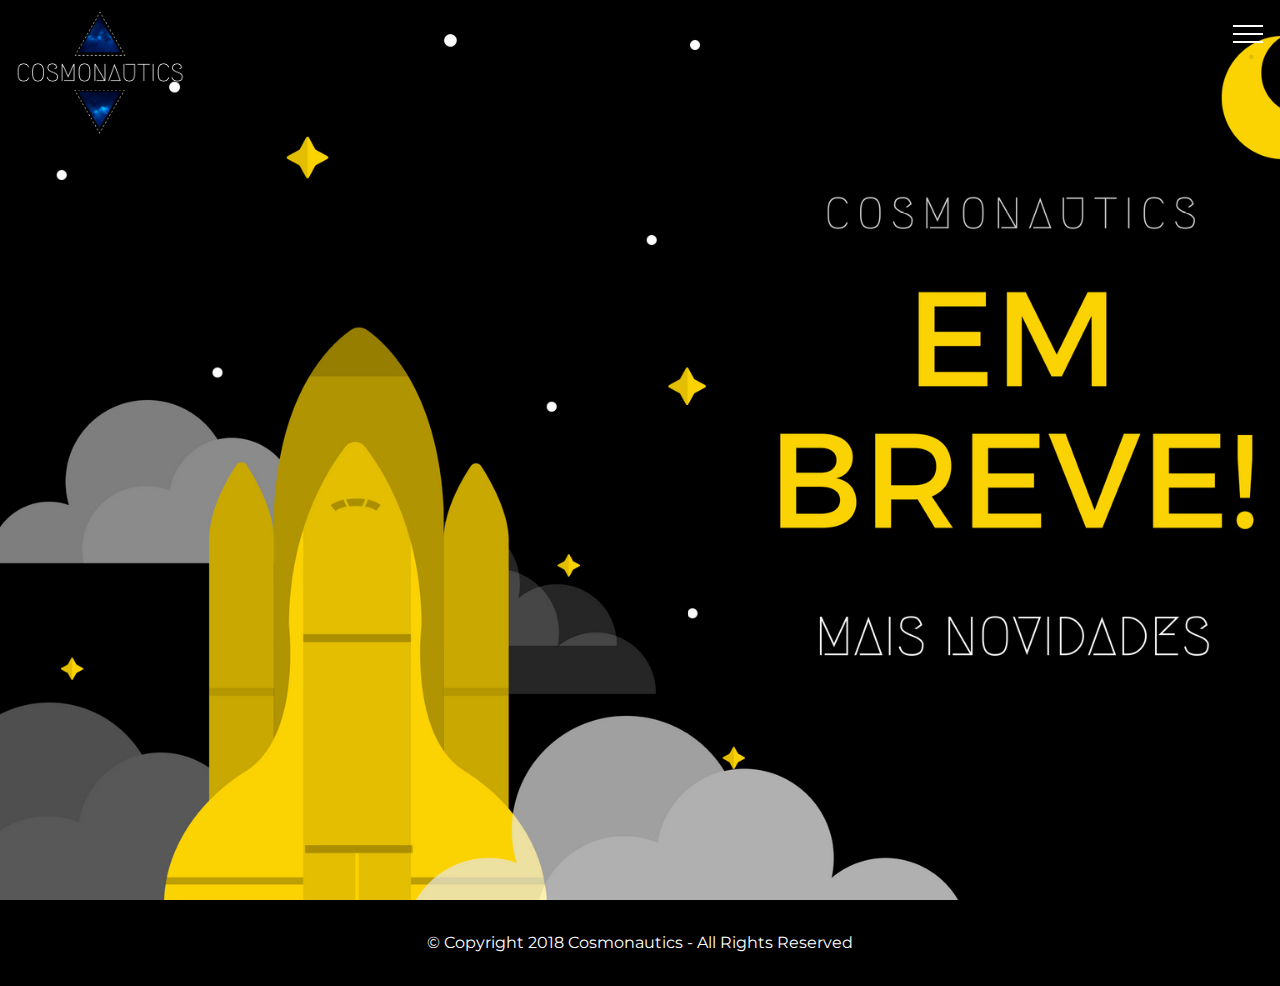
<file: contato.html>
<!DOCTYPE html>
<html >
<head>
  <!-- Site made with Mobirise Website Builder v4.8.0, https://mobirise.com -->
  <meta charset="UTF-8">
  <meta http-equiv="X-UA-Compatible" content="IE=edge">
  <meta name="generator" content="Mobirise v4.8.0, mobirise.com">
  <meta name="viewport" content="width=device-width, initial-scale=1, minimum-scale=1">
  <link rel="shortcut icon" href="assets/images/logocosmonautics-2.png" type="image/x-icon">
  <meta name="description" content="Página para contato">
  <title>Sistema Solar - Cosmonautics</title>
  <link rel="stylesheet" href="assets/web/assets/mobirise-icons-bold/mobirise-icons-bold.css">
  <link rel="stylesheet" href="assets/web/assets/mobirise-icons/mobirise-icons.css">
  <link rel="stylesheet" href="assets/tether/tether.min.css">
  <link rel="stylesheet" href="assets/bootstrap/css/bootstrap.min.css">
  <link rel="stylesheet" href="assets/bootstrap/css/bootstrap-grid.min.css">
  <link rel="stylesheet" href="assets/bootstrap/css/bootstrap-reboot.min.css">
  <link rel="stylesheet" href="assets/dropdown/css/style.css">
  <link rel="stylesheet" href="assets/theme/css/style.css">
  <link rel="stylesheet" href="assets/mobirise/css/mbr-additional.css" type="text/css">
  
  
  
</head>
<body>
  <section class="menu cid-qYEzmqttGJ" once="menu" id="menu1-w">

    

    <nav class="navbar navbar-expand beta-menu navbar-dropdown align-items-center navbar-fixed-top collapsed bg-color transparent">
        <button class="navbar-toggler navbar-toggler-right" type="button" data-toggle="collapse" data-target="#navbarSupportedContent" aria-controls="navbarSupportedContent" aria-expanded="false" aria-label="Toggle navigation">
            <div class="hamburger">
                <span></span>
                <span></span>
                <span></span>
                <span></span>
            </div>
        </button>
        <div class="menu-logo">
            <div class="navbar-brand">
                <span class="navbar-logo">
                    <a href="#top">
                         <img src="assets/images/logocosmonautics-2.png" alt="Logo" title="Cosmonautics" style="height: 8rem;">
                    </a>
                </span>
                
            </div>
        </div>
        <div class="collapse navbar-collapse" id="navbarSupportedContent">
            <ul class="navbar-nav nav-dropdown nav-right" data-app-modern-menu="true"><li class="nav-item">
                    <a class="nav-link link text-white display-4" href="index.html#header2-2"><span class="mbrib-home mbr-iconfont mbr-iconfont-btn" style="font-size: 25px;"></span>
                        Home &nbsp; &nbsp; &nbsp; &nbsp; &nbsp; &nbsp; &nbsp;</a>
                </li><li class="nav-item"><a class="nav-link link text-white display-4" href="redesociais.html#header12-1h"><span class="mbrib-image-gallery mbr-iconfont mbr-iconfont-btn"></span>
                        Novidades &nbsp; &nbsp; &nbsp;&nbsp;</a></li><li class="nav-item"><a class="nav-link link text-white display-4" href="portaldenoticias.html#header8-1d"><span class="mbrib-star mbr-iconfont mbr-iconfont-btn"></span>STAR &nbsp; &nbsp; &nbsp; &nbsp; &nbsp; &nbsp; &nbsp;&nbsp;</a></li>
                <li class="nav-item dropdown">
                    <a class="nav-link link text-white display-4" href="index.html#features16-1b"><span class="mbrib-users mbr-iconfont mbr-iconfont-btn" style="font-size: 25px;"></span>
                        Contato &nbsp; &nbsp; &nbsp; &nbsp;&nbsp;</a>
                </li><li class="nav-item"><a class="nav-link link text-white display-4" href="contato.html#header6-1e"><span class="mbrib-globe mbr-iconfont mbr-iconfont-btn" style="font-size: 25px;"></span>Explorar &nbsp; &nbsp; &nbsp; &nbsp;</a></li></ul>
            
        </div>
    </nav>
</section>

<section class="engine"><a href="https://mobiri.se/e">make your own site for free</a></section><section class="header6 cid-qYWeK3CULs mbr-fullscreen mbr-parallax-background" id="header6-1e">

    

    

    <div class="container">
        <div class="row justify-content-md-center">
            <div class="mbr-white col-md-10">
                
                
                
            </div>
        </div>
    </div>

    
</section>

<section once="" class="cid-qYEvdzBnJO" id="footer6-q">

    

    

    <div class="container">
        <div class="media-container-row align-center mbr-white">
            <div class="col-12">
                <p class="mbr-text mb-0 mbr-fonts-style display-7">
                    © Copyright 2018 Cosmonautics - All Rights Reserved
                </p>
            </div>
        </div>
    </div>
</section>


  <script src="assets/web/assets/jquery/jquery.min.js"></script>
  <script src="assets/tether/tether.min.js"></script>
  <script src="assets/popper/popper.min.js"></script>
  <script src="assets/bootstrap/js/bootstrap.min.js"></script>
  <script src="assets/dropdown/js/script.min.js"></script>
  <script src="assets/touchswipe/jquery.touch-swipe.min.js"></script>
  <script src="assets/parallax/jarallax.min.js"></script>
  <script src="assets/smoothscroll/smooth-scroll.js"></script>
  <script src="assets/theme/js/script.js"></script>
  
  
</body>
</html>
</file>
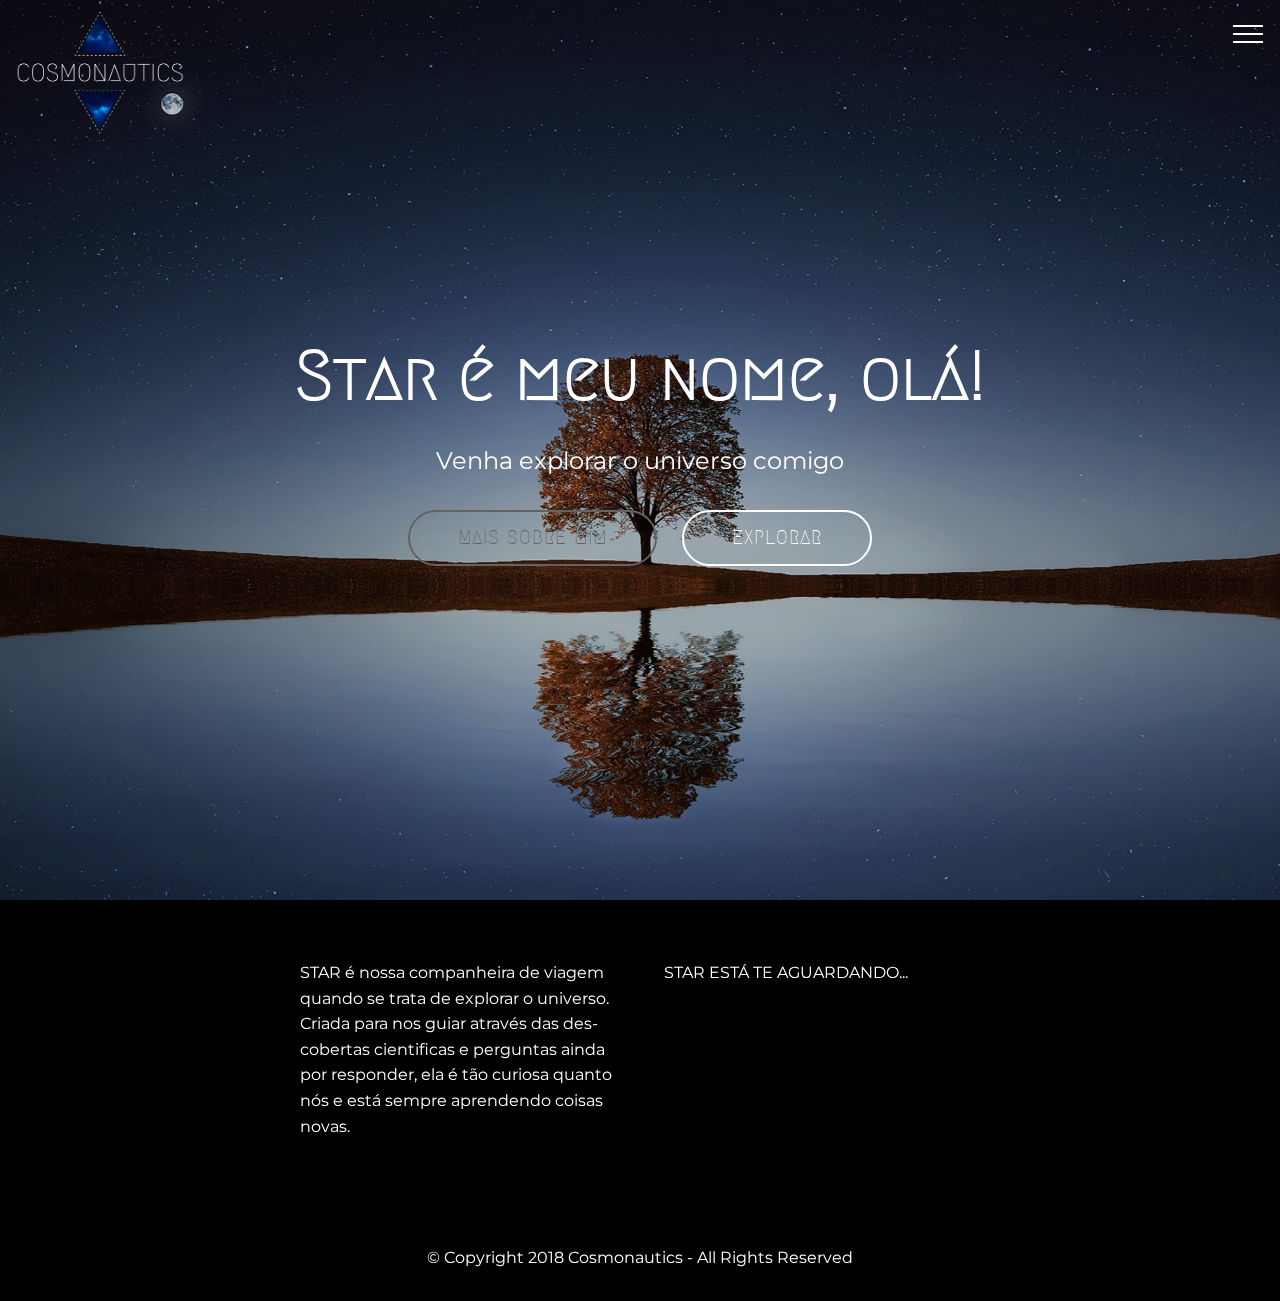
<file: portaldenoticias.html>
<!DOCTYPE html>
<html >
<head>
  <!-- Site made with Mobirise Website Builder v4.8.0, https://mobirise.com -->
  <meta charset="UTF-8">
  <meta http-equiv="X-UA-Compatible" content="IE=edge">
  <meta name="generator" content="Mobirise v4.8.0, mobirise.com">
  <meta name="viewport" content="width=device-width, initial-scale=1, minimum-scale=1">
  <link rel="shortcut icon" href="assets/images/logocosmonautics-2.png" type="image/x-icon">
  <meta name="description" content="Website Builder Descriptionipais noticias cósmicas">
  <title>Star - Cosmonautics</title>
  <link rel="stylesheet" href="assets/web/assets/mobirise-icons-bold/mobirise-icons-bold.css">
  <link rel="stylesheet" href="assets/web/assets/mobirise-icons/mobirise-icons.css">
  <link rel="stylesheet" href="assets/tether/tether.min.css">
  <link rel="stylesheet" href="assets/bootstrap/css/bootstrap.min.css">
  <link rel="stylesheet" href="assets/bootstrap/css/bootstrap-grid.min.css">
  <link rel="stylesheet" href="assets/bootstrap/css/bootstrap-reboot.min.css">
  <link rel="stylesheet" href="assets/dropdown/css/style.css">
  <link rel="stylesheet" href="assets/theme/css/style.css">
  <link rel="stylesheet" href="assets/mobirise/css/mbr-additional.css" type="text/css">
  
  
  
</head>
<body>
  <section class="menu cid-qYnfKeBhv6" once="menu" id="menu1-d">

    

    <nav class="navbar navbar-expand beta-menu navbar-dropdown align-items-center navbar-fixed-top collapsed bg-color transparent">
        <button class="navbar-toggler navbar-toggler-right" type="button" data-toggle="collapse" data-target="#navbarSupportedContent" aria-controls="navbarSupportedContent" aria-expanded="false" aria-label="Toggle navigation">
            <div class="hamburger">
                <span></span>
                <span></span>
                <span></span>
                <span></span>
            </div>
        </button>
        <div class="menu-logo">
            <div class="navbar-brand">
                <span class="navbar-logo">
                    <a href="#top">
                         <img src="assets/images/logocosmonautics-2.png" alt="Logo" title="Cosmonautics" style="height: 8rem;">
                    </a>
                </span>
                
            </div>
        </div>
        <div class="collapse navbar-collapse" id="navbarSupportedContent">
            <ul class="navbar-nav nav-dropdown nav-right" data-app-modern-menu="true"><li class="nav-item">
                    <a class="nav-link link text-white display-4" href="index.html#header2-2"><span class="mbrib-home mbr-iconfont mbr-iconfont-btn" style="font-size: 25px;"></span>
                        Home &nbsp; &nbsp; &nbsp; &nbsp; &nbsp; &nbsp; &nbsp;</a>
                </li><li class="nav-item"><a class="nav-link link text-white display-4" href="redesociais.html#header12-1h"><span class="mbrib-image-gallery mbr-iconfont mbr-iconfont-btn"></span>
                        Novidades &nbsp; &nbsp; &nbsp;&nbsp;</a></li><li class="nav-item"><a class="nav-link link text-white display-4" href="portaldenoticias.html#header8-1d"><span class="mbrib-star mbr-iconfont mbr-iconfont-btn"></span>STAR &nbsp; &nbsp; &nbsp; &nbsp; &nbsp; &nbsp; &nbsp;&nbsp;</a></li>
                <li class="nav-item dropdown">
                    <a class="nav-link link text-white display-4" href="index.html#features16-1b"><span class="mbrib-users mbr-iconfont mbr-iconfont-btn" style="font-size: 25px;"></span>
                        Contato &nbsp; &nbsp; &nbsp; &nbsp;&nbsp;</a>
                </li><li class="nav-item"><a class="nav-link link text-white display-4" href="contato.html#header6-1e"><span class="mbrib-globe mbr-iconfont mbr-iconfont-btn" style="font-size: 25px;"></span>Explorar &nbsp; &nbsp; &nbsp; &nbsp;</a></li></ul>
            
        </div>
    </nav>
</section>

<section class="engine"><a href="https://mobiri.se/m">website design templates</a></section><section class="header8 cid-qYWc1ScMsS mbr-fullscreen mbr-parallax-background" id="header8-1d">

    

    <div class="mbr-overlay" style="opacity: 0.2; background-color: rgb(0, 0, 0);">
    </div>

    <div class="container align-center">
        <div class="row justify-content-md-center">
            <div class="mbr-white col-md-10">
                <h1 class="mbr-section-title align-center py-2 mbr-bold mbr-fonts-style display-1">Star é meu nome, olá!</h1>
                <p class="mbr-text align-center py-2 mbr-fonts-style display-5">
                        Venha explorar o universo comigo</p>
                
                
                <div class="mbr-section-btn text-center"><a class="btn btn-md btn-warning-outline display-4" href="portaldenoticias.html#content3-1j">MAIS SOBRE MIM</a> <a class="btn btn-md btn-white-outline display-4" href="contato.html#header6-1e">EXPLORAR</a></div>
            </div>
        </div>
    </div>
    
</section>

<section class="mbr-section article content3 cid-qYX2cDKeX8" id="content3-1j">
      
     

    <div class="container">
        <div class="media-container-row">
            <div class="row col-12 col-md-8">
                <div class="col-12 col-md-6 pr-lg-4 mbr-text mbr-fonts-style display-7"><p>STAR é nossa companheira de viagem quando se trata de explorar o universo. Criada para nos guiar através das des- cobertas cientificas e perguntas ainda por responder, ela é tão curiosa quanto nós e está sempre aprendendo coisas novas.</p></div>
                <div class="col-12 col-md-6 pl-lg-4 mbr-text mbr-fonts-style display-7">STAR ESTÁ TE AGUARDANDO...</div>
            </div>
        </div>
    </div>
</section>

<section once="" class="cid-qYEvjCgWwU" id="footer6-r">

    

    

    <div class="container">
        <div class="media-container-row align-center mbr-white">
            <div class="col-12">
                <p class="mbr-text mb-0 mbr-fonts-style display-7">
                    © Copyright 2018 Cosmonautics - All Rights Reserved
                </p>
            </div>
        </div>
    </div>
</section>


  <script src="assets/web/assets/jquery/jquery.min.js"></script>
  <script src="assets/tether/tether.min.js"></script>
  <script src="assets/popper/popper.min.js"></script>
  <script src="assets/bootstrap/js/bootstrap.min.js"></script>
  <script src="assets/smoothscroll/smooth-scroll.js"></script>
  <script src="assets/parallax/jarallax.min.js"></script>
  <script src="assets/dropdown/js/script.min.js"></script>
  <script src="assets/touchswipe/jquery.touch-swipe.min.js"></script>
  <script src="assets/playervimeo/vimeo_player.js"></script>
  <script src="assets/theme/js/script.js"></script>
  
  
</body>
</html>
</file>
<file: assets/web/assets/mobirise-icons-bold/mobirise-icons-bold.css>
@font-face {
  font-family: 'mobirise-icons-bold';
  src:  url('mobirise-icons-bold.eot?m1l4yr');
  src:  url('mobirise-icons-bold.eot?m1l4yr#iefix') format('embedded-opentype'),
    url('mobirise-icons-bold.ttf?m1l4yr') format('truetype'),
    url('mobirise-icons-bold.woff?m1l4yr') format('woff'),
    url('mobirise-icons-bold.svg?m1l4yr#mobirise-icons-bold') format('svg');
  font-weight: normal;
  font-style: normal;
}

[class^="mbrib-"], [class*="mbrib-"] {
  /* use !important to prevent issues with browser extensions that change fonts */
  font-family: 'mobirise-icons-bold' !important;
  speak: none;
  font-style: normal;
  font-weight: normal;
  font-variant: normal;
  text-transform: none;
  line-height: 1;

  /* Better Font Rendering =========== */
  -webkit-font-smoothing: antialiased;
  -moz-osx-font-smoothing: grayscale;
}

.mbrib-add-submenu:before {
  content: "\e900";
}
.mbrib-alert:before {
  content: "\e901";
}
.mbrib-align-center:before {
  content: "\e902";
}
.mbrib-align-justify:before {
  content: "\e903";
}
.mbrib-align-left:before {
  content: "\e904";
}
.mbrib-align-right:before {
  content: "\e905";
}
.mbrib-android:before {
  content: "\e906";
}
.mbrib-apple:before {
  content: "\e907";
}
.mbrib-arrow-down:before {
  content: "\e908";
}
.mbrib-arrow-next:before {
  content: "\e909";
}
.mbrib-arrow-prev:before {
  content: "\e90a";
}
.mbrib-arrow-up:before {
  content: "\e90b";
}
.mbrib-bold:before {
  content: "\e90c";
}
.mbrib-bookmark:before {
  content: "\e90d";
}
.mbrib-bootstrap:before {
  content: "\e90e";
}
.mbrib-briefcase:before {
  content: "\e90f";
}
.mbrib-browse:before {
  content: "\e910";
}
.mbrib-bulleted-list:before {
  content: "\e911";
}
.mbrib-calendar:before {
  content: "\e912";
}
.mbrib-camera:before {
  content: "\e913";
}
.mbrib-cart-add:before {
  content: "\e914";
}
.mbrib-cart-full:before {
  content: "\e915";
}
.mbrib-cash:before {
  content: "\e916";
}
.mbrib-change-style:before {
  content: "\e917";
}
.mbrib-chat:before {
  content: "\e918";
}
.mbrib-clock:before {
  content: "\e919";
}
.mbrib-close:before {
  content: "\e91a";
}
.mbrib-cloud:before {
  content: "\e91b";
}
.mbrib-code:before {
  content: "\e91c";
}
.mbrib-contact-form:before {
  content: "\e91d";
}
.mbrib-credit-card:before {
  content: "\e91e";
}
.mbrib-cursor-click:before {
  content: "\e91f";
}
.mbrib-cust-feedback:before {
  content: "\e920";
}
.mbrib-database:before {
  content: "\e921";
}
.mbrib-delivery:before {
  content: "\e922";
}
.mbrib-desktop:before {
  content: "\e923";
}
.mbrib-devices:before {
  content: "\e924";
}
.mbrib-down:before {
  content: "\e925";
}
.mbrib-download:before {
  content: "\e926";
}
.mbrib-drag-n-drop:before {
  content: "\e927";
}
.mbrib-drag-n-drop2:before {
  content: "\e928";
}
.mbrib-edit:before {
  content: "\e929";
}
.mbrib-edit2:before {
  content: "\e92a";
}
.mbrib-error:before {
  content: "\e92b";
}
.mbrib-extension:before {
  content: "\e92c";
}
.mbrib-features:before {
  content: "\e92d";
}
.mbrib-file:before {
  content: "\e92e";
}
.mbrib-flag:before {
  content: "\e92f";
}
.mbrib-folder:before {
  content: "\e930";
}
.mbrib-gift:before {
  content: "\e931";
}
.mbrib-github:before {
  content: "\e932";
}
.mbrib-globe-2:before {
  content: "\e933";
}
.mbrib-globe:before {
  content: "\e934";
}
.mbrib-growing-chart:before {
  content: "\e935";
}
.mbrib-hearth:before {
  content: "\e936";
}
.mbrib-help:before {
  content: "\e937";
}
.mbrib-home:before {
  content: "\e938";
}
.mbrib-hot-cup:before {
  content: "\e939";
}
.mbrib-idea:before {
  content: "\e93a";
}
.mbrib-image-gallery:before {
  content: "\e93b";
}
.mbrib-image-slider:before {
  content: "\e93c";
}
.mbrib-info:before {
  content: "\e93d";
}
.mbrib-italic:before {
  content: "\e93e";
}
.mbrib-key:before {
  content: "\e93f";
}
.mbrib-laptop:before {
  content: "\e940";
}
.mbrib-layers:before {
  content: "\e941";
}
.mbrib-left-right:before {
  content: "\e942";
}
.mbrib-left:before {
  content: "\e943";
}
.mbrib-letter:before {
  content: "\e944";
}
.mbrib-like:before {
  content: "\e945";
}
.mbrib-link:before {
  content: "\e946";
}
.mbrib-lock:before {
  content: "\e947";
}
.mbrib-login:before {
  content: "\e948";
}
.mbrib-logout:before {
  content: "\e949";
}
.mbrib-magic-stick:before {
  content: "\e94a";
}
.mbrib-map-pin:before {
  content: "\e94b";
}
.mbrib-menu:before {
  content: "\e94c";
}
.mbrib-mobile:before {
  content: "\e94d";
}
.mbrib-mobile2:before {
  content: "\e94e";
}
.mbrib-mobirise:before {
  content: "\e94f";
}
.mbrib-more-horizontal:before {
  content: "\e950";
}
.mbrib-more-vertical:before {
  content: "\e951";
}
.mbrib-music:before {
  content: "\e952";
}
.mbrib-new-file:before {
  content: "\e953";
}
.mbrib-numbered-list:before {
  content: "\e954";
}
.mbrib-opened-folder:before {
  content: "\e955";
}
.mbrib-pages:before {
  content: "\e956";
}
.mbrib-paper-plane:before {
  content: "\e957";
}
.mbrib-paperclip:before {
  content: "\e958";
}
.mbrib-photo:before {
  content: "\e959";
}
.mbrib-photos:before {
  content: "\e95a";
}
.mbrib-pin:before {
  content: "\e95b";
}
.mbrib-play:before {
  content: "\e95c";
}
.mbrib-plus:before {
  content: "\e95d";
}
.mbrib-preview:before {
  content: "\e95e";
}
.mbrib-print:before {
  content: "\e95f";
}
.mbrib-protect:before {
  content: "\e960";
}
.mbrib-question:before {
  content: "\e961";
}
.mbrib-quote-left:before {
  content: "\e962";
}
.mbrib-quote-right:before {
  content: "\e963";
}
.mbrib-redo:before {
  content: "\e964";
}
.mbrib-refresh:before {
  content: "\e965";
}
.mbrib-responsive:before {
  content: "\e966";
}
.mbrib-right:before {
  content: "\e967";
}
.mbrib-rocket:before {
  content: "\e968";
}
.mbrib-sad-face:before {
  content: "\e969";
}
.mbrib-sale:before {
  content: "\e96a";
}
.mbrib-save:before {
  content: "\e96b";
}
.mbrib-search:before {
  content: "\e96c";
}
.mbrib-setting:before {
  content: "\e96d";
}
.mbrib-setting2:before {
  content: "\e96e";
}
.mbrib-setting3:before {
  content: "\e96f";
}
.mbrib-share:before {
  content: "\e970";
}
.mbrib-shopping-bag:before {
  content: "\e971";
}
.mbrib-shopping-basket:before {
  content: "\e972";
}
.mbrib-shopping-cart:before {
  content: "\e973";
}
.mbrib-sites:before {
  content: "\e974";
}
.mbrib-smile-face:before {
  content: "\e975";
}
.mbrib-speed:before {
  content: "\e976";
}
.mbrib-star:before {
  content: "\e977";
}
.mbrib-success:before {
  content: "\e978";
}
.mbrib-sun:before {
  content: "\e979";
}
.mbrib-sun2:before {
  content: "\e97a";
}
.mbrib-tablet-vertical:before {
  content: "\e97b";
}
.mbrib-tablet:before {
  content: "\e97c";
}
.mbrib-target:before {
  content: "\e97d";
}
.mbrib-timer:before {
  content: "\e97e";
}
.mbrib-to-ftp:before {
  content: "\e97f";
}
.mbrib-to-local-drive:before {
  content: "\e980";
}
.mbrib-touch-swipe:before {
  content: "\e981";
}
.mbrib-touch:before {
  content: "\e982";
}
.mbrib-trash:before {
  content: "\e983";
}
.mbrib-underline:before {
  content: "\e984";
}
.mbrib-undo:before {
  content: "\e985";
}
.mbrib-unlink:before {
  content: "\e986";
}
.mbrib-unlock:before {
  content: "\e987";
}
.mbrib-up-down:before {
  content: "\e988";
}
.mbrib-up:before {
  content: "\e989";
}
.mbrib-update:before {
  content: "\e98a";
}
.mbrib-upload:before {
  content: "\e98b";
}
.mbrib-user:before {
  content: "\e98c";
}
.mbrib-user2:before {
  content: "\e98d";
}
.mbrib-users:before {
  content: "\e98e";
}
.mbrib-video-play:before {
  content: "\e98f";
}
.mbrib-video:before {
  content: "\e990";
}
.mbrib-watch:before {
  content: "\e991";
}
.mbrib-website-theme:before {
  content: "\e992";
}
.mbrib-wifi:before {
  content: "\e993";
}
.mbrib-windows:before {
  content: "\e994";
}
.mbrib-zoom-out:before {
  content: "\e995";
}
</file>
<file: assets/web/assets/mobirise-icons/mobirise-icons.css>
@font-face {
  font-family: 'MobiriseIcons';
  src:  url('mobirise-icons.eot?spat4u');
  src:  url('mobirise-icons.eot?spat4u#iefix') format('embedded-opentype'),
    url('mobirise-icons.ttf?spat4u') format('truetype'),
    url('mobirise-icons.woff?spat4u') format('woff'),
    url('mobirise-icons.svg?spat4u#MobiriseIcons') format('svg');
  font-weight: normal;
  font-style: normal;
}

[class^="mbri-"], [class*=" mbri-"] {
  /* use !important to prevent issues with browser extensions that change fonts */
  font-family: MobiriseIcons !important;
  speak: none;
  font-style: normal;
  font-weight: normal;
  font-variant: normal;
  text-transform: none;
  line-height: 1;

  /* Better Font Rendering =========== */
  -webkit-font-smoothing: antialiased;
  -moz-osx-font-smoothing: grayscale;
}

.mbri-add-submenu:before {
  content: "\e900";
}
.mbri-alert:before {
  content: "\e901";
}
.mbri-align-center:before {
  content: "\e902";
}
.mbri-align-justify:before {
  content: "\e903";
}
.mbri-align-left:before {
  content: "\e904";
}
.mbri-align-right:before {
  content: "\e905";
}
.mbri-android:before {
  content: "\e906";
}
.mbri-apple:before {
  content: "\e907";
}
.mbri-arrow-down:before {
  content: "\e908";
}
.mbri-arrow-next:before {
  content: "\e909";
}
.mbri-arrow-prev:before {
  content: "\e90a";
}
.mbri-arrow-up:before {
  content: "\e90b";
}
.mbri-bold:before {
  content: "\e90c";
}
.mbri-bookmark:before {
  content: "\e90d";
}
.mbri-bootstrap:before {
  content: "\e90e";
}
.mbri-briefcase:before {
  content: "\e90f";
}
.mbri-browse:before {
  content: "\e910";
}
.mbri-bulleted-list:before {
  content: "\e911";
}
.mbri-calendar:before {
  content: "\e912";
}
.mbri-camera:before {
  content: "\e913";
}
.mbri-cart-add:before {
  content: "\e914";
}
.mbri-cart-full:before {
  content: "\e915";
}
.mbri-cash:before {
  content: "\e916";
}
.mbri-change-style:before {
  content: "\e917";
}
.mbri-chat:before {
  content: "\e918";
}
.mbri-clock:before {
  content: "\e919";
}
.mbri-close:before {
  content: "\e91a";
}
.mbri-cloud:before {
  content: "\e91b";
}
.mbri-code:before {
  content: "\e91c";
}
.mbri-contact-form:before {
  content: "\e91d";
}
.mbri-credit-card:before {
  content: "\e91e";
}
.mbri-cursor-click:before {
  content: "\e91f";
}
.mbri-cust-feedback:before {
  content: "\e920";
}
.mbri-database:before {
  content: "\e921";
}
.mbri-delivery:before {
  content: "\e922";
}
.mbri-desktop:before {
  content: "\e923";
}
.mbri-devices:before {
  content: "\e924";
}
.mbri-down:before {
  content: "\e925";
}
.mbri-download:before {
  content: "\e989";
}
.mbri-drag-n-drop:before {
  content: "\e927";
}
.mbri-drag-n-drop2:before {
  content: "\e928";
}
.mbri-edit:before {
  content: "\e929";
}
.mbri-edit2:before {
  content: "\e92a";
}
.mbri-error:before {
  content: "\e92b";
}
.mbri-extension:before {
  content: "\e92c";
}
.mbri-features:before {
  content: "\e92d";
}
.mbri-file:before {
  content: "\e92e";
}
.mbri-flag:before {
  content: "\e92f";
}
.mbri-folder:before {
  content: "\e930";
}
.mbri-gift:before {
  content: "\e931";
}
.mbri-github:before {
  content: "\e932";
}
.mbri-globe:before {
  content: "\e933";
}
.mbri-globe-2:before {
  content: "\e934";
}
.mbri-growing-chart:before {
  content: "\e935";
}
.mbri-hearth:before {
  content: "\e936";
}
.mbri-help:before {
  content: "\e937";
}
.mbri-home:before {
  content: "\e938";
}
.mbri-hot-cup:before {
  content: "\e939";
}
.mbri-idea:before {
  content: "\e93a";
}
.mbri-image-gallery:before {
  content: "\e93b";
}
.mbri-image-slider:before {
  content: "\e93c";
}
.mbri-info:before {
  content: "\e93d";
}
.mbri-italic:before {
  content: "\e93e";
}
.mbri-key:before {
  content: "\e93f";
}
.mbri-laptop:before {
  content: "\e940";
}
.mbri-layers:before {
  content: "\e941";
}
.mbri-left-right:before {
  content: "\e942";
}
.mbri-left:before {
  content: "\e943";
}
.mbri-letter:before {
  content: "\e944";
}
.mbri-like:before {
  content: "\e945";
}
.mbri-link:before {
  content: "\e946";
}
.mbri-lock:before {
  content: "\e947";
}
.mbri-login:before {
  content: "\e948";
}
.mbri-logout:before {
  content: "\e949";
}
.mbri-magic-stick:before {
  content: "\e94a";
}
.mbri-map-pin:before {
  content: "\e94b";
}
.mbri-menu:before {
  content: "\e94c";
}
.mbri-mobile:before {
  content: "\e94d";
}
.mbri-mobile2:before {
  content: "\e94e";
}
.mbri-mobirise:before {
  content: "\e94f";
}
.mbri-more-horizontal:before {
  content: "\e950";
}
.mbri-more-vertical:before {
  content: "\e951";
}
.mbri-music:before {
  content: "\e952";
}
.mbri-new-file:before {
  content: "\e953";
}
.mbri-numbered-list:before {
  content: "\e954";
}
.mbri-opened-folder:before {
  content: "\e955";
}
.mbri-pages:before {
  content: "\e956";
}
.mbri-paper-plane:before {
  content: "\e957";
}
.mbri-paperclip:before {
  content: "\e958";
}
.mbri-photo:before {
  content: "\e959";
}
.mbri-photos:before {
  content: "\e95a";
}
.mbri-pin:before {
  content: "\e95b";
}
.mbri-play:before {
  content: "\e95c";
}
.mbri-plus:before {
  content: "\e95d";
}
.mbri-preview:before {
  content: "\e95e";
}
.mbri-print:before {
  content: "\e95f";
}
.mbri-protect:before {
  content: "\e960";
}
.mbri-question:before {
  content: "\e961";
}
.mbri-quote-left:before {
  content: "\e962";
}
.mbri-quote-right:before {
  content: "\e963";
}
.mbri-refresh:before {
  content: "\e964";
}
.mbri-responsive:before {
  content: "\e965";
}
.mbri-right:before {
  content: "\e966";
}
.mbri-rocket:before {
  content: "\e967";
}
.mbri-sad-face:before {
  content: "\e968";
}
.mbri-sale:before {
  content: "\e969";
}
.mbri-save:before {
  content: "\e96a";
}
.mbri-search:before {
  content: "\e96b";
}
.mbri-setting:before {
  content: "\e96c";
}
.mbri-setting2:before {
  content: "\e96d";
}
.mbri-setting3:before {
  content: "\e96e";
}
.mbri-share:before {
  content: "\e96f";
}
.mbri-shopping-bag:before {
  content: "\e970";
}
.mbri-shopping-basket:before {
  content: "\e971";
}
.mbri-shopping-cart:before {
  content: "\e972";
}
.mbri-sites:before {
  content: "\e973";
}
.mbri-smile-face:before {
  content: "\e974";
}
.mbri-speed:before {
  content: "\e975";
}
.mbri-star:before {
  content: "\e976";
}
.mbri-success:before {
  content: "\e977";
}
.mbri-sun:before {
  content: "\e978";
}
.mbri-sun2:before {
  content: "\e979";
}
.mbri-tablet:before {
  content: "\e97a";
}
.mbri-tablet-vertical:before {
  content: "\e97b";
}
.mbri-target:before {
  content: "\e97c";
}
.mbri-timer:before {
  content: "\e97d";
}
.mbri-to-ftp:before {
  content: "\e97e";
}
.mbri-to-local-drive:before {
  content: "\e97f";
}
.mbri-touch-swipe:before {
  content: "\e980";
}
.mbri-touch:before {
  content: "\e981";
}
.mbri-trash:before {
  content: "\e982";
}
.mbri-underline:before {
  content: "\e983";
}
.mbri-unlink:before {
  content: "\e984";
}
.mbri-unlock:before {
  content: "\e985";
}
.mbri-up-down:before {
  content: "\e986";
}
.mbri-up:before {
  content: "\e987";
}
.mbri-update:before {
  content: "\e988";
}
.mbri-upload:before {
 content: "\e926"; 
}
.mbri-user:before {
  content: "\e98a";
}
.mbri-user2:before {
  content: "\e98b";
}
.mbri-users:before {
  content: "\e98c";
}
.mbri-video:before {
  content: "\e98d";
}
.mbri-video-play:before {
  content: "\e98e";
}
.mbri-watch:before {
  content: "\e98f";
}
.mbri-website-theme:before {
  content: "\e990";
}
.mbri-wifi:before {
  content: "\e991";
}
.mbri-windows:before {
  content: "\e992";
}
.mbri-zoom-out:before {
  content: "\e993";
}
.mbri-redo:before {
  content: "\e994";
}
.mbri-undo:before {
  content: "\e995";
}
</file>
<file: assets/dropdown/css/style.css>
.navbar-dropdown {
  left: 0;
  padding: 0;
  position: absolute;
  right: 0;
  top: 0;
  transition: all 0.45s ease;
  z-index: 1030;
  background: #282828; }
  .navbar-dropdown .navbar-logo {
    margin-right: 0.8rem;
    transition: margin 0.3s ease-in-out;
    vertical-align: middle; }
    .navbar-dropdown .navbar-logo img {
      height: 3.125rem;
      transition: all 0.3s ease-in-out; }
    .navbar-dropdown .navbar-logo.mbr-iconfont {
      font-size: 3.125rem;
      line-height: 3.125rem; }
  .navbar-dropdown .navbar-caption {
    font-weight: 700;
    white-space: normal;
    vertical-align: -4px;
    line-height: 3.125rem !important; }
    .navbar-dropdown .navbar-caption, .navbar-dropdown .navbar-caption:hover {
      color: inherit;
      text-decoration: none; }
  .navbar-dropdown .mbr-iconfont + .navbar-caption {
    vertical-align: -1px; }
  .navbar-dropdown.navbar-fixed-top {
    position: fixed; }
  .navbar-dropdown .navbar-brand span {
    vertical-align: -4px; }
  .navbar-dropdown.bg-color.transparent {
    background: none; }
  .navbar-dropdown.navbar-short .navbar-brand {
    padding: 0.625rem 0; }
    .navbar-dropdown.navbar-short .navbar-brand span {
      vertical-align: -1px; }
  .navbar-dropdown.navbar-short .navbar-caption {
    line-height: 2.375rem !important;
    vertical-align: -2px; }
  .navbar-dropdown.navbar-short .navbar-logo {
    margin-right: 0.5rem; }
    .navbar-dropdown.navbar-short .navbar-logo img {
      height: 2.375rem; }
    .navbar-dropdown.navbar-short .navbar-logo.mbr-iconfont {
      font-size: 2.375rem;
      line-height: 2.375rem; }
  .navbar-dropdown.navbar-short .mbr-table-cell {
    height: 3.625rem; }
  .navbar-dropdown .navbar-close {
    left: 0.6875rem;
    position: fixed;
    top: 0.75rem;
    z-index: 1000; }
  .navbar-dropdown .hamburger-icon {
    content: "";
    display: inline-block;
    vertical-align: middle;
    width: 16px;
    -webkit-box-shadow: 0 -6px 0 1px #282828,0 0 0 1px #282828,0 6px 0 1px #282828;
    -moz-box-shadow: 0 -6px 0 1px #282828,0 0 0 1px #282828,0 6px 0 1px #282828;
    box-shadow: 0 -6px 0 1px #282828,0 0 0 1px #282828,0 6px 0 1px #282828; }

.dropdown-menu .dropdown-toggle[data-toggle="dropdown-submenu"]::after {
  border-bottom: 0.35em solid transparent;
  border-left: 0.35em solid;
  border-right: 0;
  border-top: 0.35em solid transparent;
  margin-left: 0.3rem; }

.dropdown-menu .dropdown-item:focus {
  outline: 0; }

.nav-dropdown {
  font-size: 0.75rem;
  font-weight: 500;
  height: auto !important; }
  .nav-dropdown .nav-btn {
    padding-left: 1rem; }
  .nav-dropdown .link {
    margin: .667em 1.667em;
    font-weight: 500;
    padding: 0;
    transition: color .2s ease-in-out; }
    .nav-dropdown .link.dropdown-toggle {
      margin-right: 2.583em; }
      .nav-dropdown .link.dropdown-toggle::after {
        margin-left: .25rem;
        border-top: 0.35em solid;
        border-right: 0.35em solid transparent;
        border-left: 0.35em solid transparent;
        border-bottom: 0; }
      .nav-dropdown .link.dropdown-toggle[aria-expanded="true"] {
        margin: 0;
        padding: 0.667em 3.263em  0.667em 1.667em; }
  .nav-dropdown .link::after,
  .nav-dropdown .dropdown-item::after {
    color: inherit; }
  .nav-dropdown .btn {
    font-size: 0.75rem;
    font-weight: 700;
    letter-spacing: 0;
    margin-bottom: 0;
    padding-left: 1.25rem;
    padding-right: 1.25rem; }
  .nav-dropdown .dropdown-menu {
    border-radius: 0;
    border: 0;
    left: 0;
    margin: 0;
    padding-bottom: 1.25rem;
    padding-top: 1.25rem;
    position: relative; }
  .nav-dropdown .dropdown-submenu {
    margin-left: 0.125rem;
    top: 0; }
  .nav-dropdown .dropdown-item {
    font-weight: 500;
    line-height: 2;
    padding: 0.3846em 4.615em 0.3846em 1.5385em;
    position: relative;
    transition: color .2s ease-in-out, background-color .2s ease-in-out; }
    .nav-dropdown .dropdown-item::after {
      margin-top: -0.3077em;
      position: absolute;
      right: 1.1538em;
      top: 50%; }
    .nav-dropdown .dropdown-item:focus, .nav-dropdown .dropdown-item:hover {
      background: none; }

@media (max-width: 767px) {
  .nav-dropdown.navbar-toggleable-sm {
    bottom: 0;
    display: none;
    left: 0;
    overflow-x: hidden;
    position: fixed;
    top: 0;
    transform: translateX(-100%);
    -ms-transform: translateX(-100%);
    -webkit-transform: translateX(-100%);
    width: 18.75rem;
    z-index: 999; } }
.nav-dropdown.navbar-toggleable-xl {
  bottom: 0;
  display: none;
  left: 0;
  overflow-x: hidden;
  position: fixed;
  top: 0;
  transform: translateX(-100%);
  -ms-transform: translateX(-100%);
  -webkit-transform: translateX(-100%);
  width: 18.75rem;
  z-index: 999; }

.nav-dropdown-sm {
  display: block !important;
  overflow-x: hidden;
  overflow: auto;
  padding-top: 3.875rem; }
  .nav-dropdown-sm::after {
    content: "";
    display: block;
    height: 3rem;
    width: 100%; }
  .nav-dropdown-sm.collapse.in ~ .navbar-close {
    display: block !important; }
  .nav-dropdown-sm.collapsing, .nav-dropdown-sm.collapse.in {
    transform: translateX(0);
    -ms-transform: translateX(0);
    -webkit-transform: translateX(0);
    transition: all 0.25s ease-out;
    -webkit-transition: all 0.25s ease-out;
    background: #282828; }
  .nav-dropdown-sm.collapsing[aria-expanded="false"] {
    transform: translateX(-100%);
    -ms-transform: translateX(-100%);
    -webkit-transform: translateX(-100%); }
  .nav-dropdown-sm .nav-item {
    display: block;
    margin-left: 0 !important;
    padding-left: 0; }
  .nav-dropdown-sm .link,
  .nav-dropdown-sm .dropdown-item {
    border-top: 1px dotted rgba(255, 255, 255, 0.1);
    font-size: 0.8125rem;
    line-height: 1.6;
    margin: 0 !important;
    padding: 0.875rem 2.4rem 0.875rem 1.5625rem !important;
    position: relative;
    white-space: normal; }
    .nav-dropdown-sm .link:focus, .nav-dropdown-sm .link:hover,
    .nav-dropdown-sm .dropdown-item:focus,
    .nav-dropdown-sm .dropdown-item:hover {
      background: rgba(0, 0, 0, 0.2) !important;
      color: #c0a375; }
  .nav-dropdown-sm .nav-btn {
    position: relative;
    padding: 1.5625rem 1.5625rem 0 1.5625rem; }
    .nav-dropdown-sm .nav-btn::before {
      border-top: 1px dotted rgba(255, 255, 255, 0.1);
      content: "";
      left: 0;
      position: absolute;
      top: 0;
      width: 100%; }
    .nav-dropdown-sm .nav-btn + .nav-btn {
      padding-top: 0.625rem; }
      .nav-dropdown-sm .nav-btn + .nav-btn::before {
        display: none; }
  .nav-dropdown-sm .btn {
    padding: 0.625rem 0; }
  .nav-dropdown-sm .dropdown-toggle[data-toggle="dropdown-submenu"]::after {
    margin-left: .25rem;
    border-top: 0.35em solid;
    border-right: 0.35em solid transparent;
    border-left: 0.35em solid transparent;
    border-bottom: 0; }
  .nav-dropdown-sm .dropdown-toggle[data-toggle="dropdown-submenu"][aria-expanded="true"]::after {
    border-top: 0;
    border-right: 0.35em solid transparent;
    border-left: 0.35em solid transparent;
    border-bottom: 0.35em solid; }
  .nav-dropdown-sm .dropdown-menu {
    margin: 0;
    padding: 0;
    position: relative;
    top: 0;
    left: 0;
    width: 100%;
    border: 0;
    float: none;
    border-radius: 0;
    background: none; }
  .nav-dropdown-sm .dropdown-submenu {
    left: 100%;
    margin-left: 0.125rem;
    margin-top: -1.25rem;
    top: 0; }

.navbar-toggleable-sm .nav-dropdown .dropdown-menu {
  position: absolute; }

.navbar-toggleable-sm .nav-dropdown .dropdown-submenu {
  left: 100%;
  margin-left: 0.125rem;
  margin-top: -1.25rem;
  top: 0; }

.navbar-toggleable-sm.opened .nav-dropdown .dropdown-menu {
  position: relative; }

.navbar-toggleable-sm.opened .nav-dropdown .dropdown-submenu {
  left: 0;
  margin-left: 00rem;
  margin-top: 0rem;
  top: 0; }

.is-builder .nav-dropdown.collapsing {
  transition: none !important; }

/*# sourceMappingURL=style.css.map */
</file>
<file: assets/theme/css/style.css>
/*!
 * Mobirise v4 theme (https://mobirise.com/)
 * Copyright 2017 Mobirise
 */
section {
  background-color: #eeeeee; }

section,
.container,
.container-fluid {
  position: relative;
  word-wrap: break-word; }

a.mbr-iconfont:hover {
  text-decoration: none; }

.article .lead p, .article .lead ul, .article .lead ol, .article .lead pre, .article .lead blockquote {
  margin-bottom: 0; }

a {
  font-style: normal;
  font-weight: 400;
  cursor: pointer; }
  a, a:hover {
    text-decoration: none; }

figure {
  margin-bottom: 0; }

body {
  color: #232323; }

h1, h2, h3, h4, h5, h6,
.h1, .h2, .h3, .h4, .h5, .h6,
.display-1, .display-2, .display-3, .display-4 {
  line-height: 1;
  word-break: break-word;
  word-wrap: break-word; }

b, strong {
  font-weight: bold; }

blockquote {
  padding: 10px 0 10px 20px;
  position: relative;
  border-left: 2px solid;
  border-color: #ff3366; }

input:-webkit-autofill, input:-webkit-autofill:hover, input:-webkit-autofill:focus, input:-webkit-autofill:active {
  transition-delay: 9999s;
  transition-property: background-color, color; }

textarea[type="hidden"] {
  display: none; }

body {
  position: relative; }

section {
  background-position: 50% 50%;
  background-repeat: no-repeat;
  background-size: cover; }
  section .mbr-background-video,
  section .mbr-background-video-preview {
    position: absolute;
    bottom: 0;
    left: 0;
    right: 0;
    top: 0; }

.hidden {
  visibility: hidden; }

.mbr-z-index20 {
  z-index: 20; }

/*! Base colors */
.mbr-white {
  color: #ffffff; }

.mbr-black {
  color: #000000; }

.mbr-bg-white {
  background-color: #ffffff; }

.mbr-bg-black {
  background-color: #000000; }

/*! Text-aligns */
.align-left {
  text-align: left; }

.align-center {
  text-align: center; }

.align-right {
  text-align: right; }

@media (max-width: 767px) {
  .align-left, .align-center, .align-right, .mbr-section-btn, .mbr-section-title {
    text-align: center; } }
/*! Font-weight  */
.mbr-light {
  font-weight: 300; }

.mbr-regular {
  font-weight: 400; }

.mbr-semibold {
  font-weight: 500; }

.mbr-bold {
  font-weight: 700; }

/*! Media  */
.media-size-item {
  -webkit-flex: 1 1 auto;
  -moz-flex: 1 1 auto;
  -ms-flex: 1 1 auto;
  -o-flex: 1 1 auto;
  flex: 1 1 auto; }

.media-content {
  -webkit-flex-basis: 100%;
  flex-basis: 100%; }

.media-container-row {
  display: -ms-flexbox;
  display: -webkit-flex;
  display: flex;
  -webkit-flex-direction: row;
  -ms-flex-direction: row;
  flex-direction: row;
  -webkit-flex-wrap: wrap;
  -ms-flex-wrap: wrap;
  flex-wrap: wrap;
  -webkit-justify-content: center;
  -ms-flex-pack: center;
  justify-content: center;
  -webkit-align-content: center;
  -ms-flex-line-pack: center;
  align-content: center;
  -webkit-align-items: start;
  -ms-flex-align: start;
  align-items: start; }
  .media-container-row .media-size-item {
    width: 400px; }

.media-container-column {
  display: -ms-flexbox;
  display: -webkit-flex;
  display: flex;
  -webkit-flex-direction: column;
  -ms-flex-direction: column;
  flex-direction: column;
  -webkit-flex-wrap: wrap;
  -ms-flex-wrap: wrap;
  flex-wrap: wrap;
  -webkit-justify-content: center;
  -ms-flex-pack: center;
  justify-content: center;
  -webkit-align-content: center;
  -ms-flex-line-pack: center;
  align-content: center;
  -webkit-align-items: stretch;
  -ms-flex-align: stretch;
  align-items: stretch; }
  .media-container-column > * {
    width: 100%; }

@media (min-width: 992px) {
  .media-container-row {
    -webkit-flex-wrap: nowrap;
    -ms-flex-wrap: nowrap;
    flex-wrap: nowrap; } }
figure {
  overflow: hidden; }

figure[mbr-media-size] {
  transition: width 0.1s; }

.mbr-figure img, .mbr-figure iframe {
  display: block;
  width: 100%; }

.card {
  background-color: transparent;
  border: none; }

.card-img {
  text-align: center;
  flex-shrink: 0; }

.media {
  max-width: 100%;
  margin: 0 auto; }

.mbr-figure {
  -ms-flex-item-align: center;
  -ms-grid-row-align: center;
  -webkit-align-self: center;
  align-self: center; }

.media-container > div {
  max-width: 100%; }

.mbr-figure img, .card-img img {
  width: 100%; }

@media (max-width: 991px) {
  .media-size-item {
    width: auto !important; }

  .media {
    width: auto; }

  .mbr-figure {
    width: 100% !important; } }
/*! Buttons */
.mbr-section-btn {
  margin-left: -.25rem;
  margin-right: -.25rem;
  font-size: 0; }

nav .mbr-section-btn {
  margin-left: 0rem;
  margin-right: 0rem; }

/*! Btn icon margin */
.btn .mbr-iconfont, .btn.btn-sm .mbr-iconfont {
  cursor: pointer;
  margin-right: 0.5rem; }

.btn.btn-md .mbr-iconfont, .btn.btn-md .mbr-iconfont {
  margin-right: 0.8rem; }

.mbr-regular {
  font-weight: 400; }

.mbr-semibold {
  font-weight: 500; }

.mbr-bold {
  font-weight: 700; }

[type="submit"] {
  -webkit-appearance: none; }

/*! Full-screen */
.mbr-fullscreen .mbr-overlay {
  min-height: 100vh; }

.mbr-fullscreen {
  display: flex;
  display: -webkit-flex;
  display: -moz-flex;
  display: -ms-flex;
  display: -o-flex;
  align-items: center;
  -webkit-align-items: center;
  min-height: 100vh;
  padding-top: 3rem;
  padding-bottom: 3rem; }

/*! Map */
.map {
  height: 25rem;
  position: relative; }
  .map iframe {
    width: 100%;
    height: 100%; }

/* Form */
.form-asterisk {
  font-family: initial;
  position: absolute;
  top: -2px;
  font-weight: normal; }

/*! Scroll to top arrow */
.mbr-arrow-up {
  bottom: 25px;
  right: 90px;
  position: fixed;
  text-align: right;
  z-index: 5000;
  color: #ffffff;
  font-size: 32px;
  transform: rotate(180deg);
  -webkit-transform: rotate(180deg); }

.mbr-arrow-up a {
  background: rgba(0, 0, 0, 0.2);
  border-radius: 3px;
  color: #fff;
  display: inline-block;
  height: 60px;
  width: 60px;
  outline-style: none !important;
  position: relative;
  text-decoration: none;
  transition: all .3s ease-in-out;
  cursor: pointer;
  text-align: center; }
  .mbr-arrow-up a:hover {
    background-color: rgba(0, 0, 0, 0.4); }
  .mbr-arrow-up a i {
    line-height: 60px; }

.mbr-arrow-up-icon {
  display: block;
  color: #fff; }

.mbr-arrow-up-icon::before {
  content: "\203a";
  display: inline-block;
  font-family: serif;
  font-size: 32px;
  line-height: 1;
  font-style: normal;
  position: relative;
  top: 6px;
  left: -4px;
  -webkit-transform: rotate(-90deg);
  transform: rotate(-90deg); }

/*! Arrow Down */
.mbr-arrow {
  position: absolute;
  bottom: 45px;
  left: 50%;
  width: 60px;
  height: 60px;
  cursor: pointer;
  background-color: rgba(80, 80, 80, 0.5);
  border-radius: 50%;
  -webkit-transform: translateX(-50%);
  transform: translateX(-50%); }
  .mbr-arrow > a {
    display: inline-block;
    text-decoration: none;
    outline-style: none;
    -webkit-animation: arrowdown 1.7s ease-in-out infinite;
    animation: arrowdown 1.7s ease-in-out infinite; }
    .mbr-arrow > a > i {
      position: absolute;
      top: -2px;
      left: 15px;
      font-size: 2rem; }

@keyframes arrowdown {
  0% {
    transform: translateY(0px);
    -webkit-transform: translateY(0px); }
  50% {
    transform: translateY(-5px);
    -webkit-transform: translateY(-5px); }
  100% {
    transform: translateY(0px);
    -webkit-transform: translateY(0px); } }
@-webkit-keyframes arrowdown {
  0% {
    transform: translateY(0px);
    -webkit-transform: translateY(0px); }
  50% {
    transform: translateY(-5px);
    -webkit-transform: translateY(-5px); }
  100% {
    transform: translateY(0px);
    -webkit-transform: translateY(0px); } }
@media (max-width: 500px) {
  .mbr-arrow-up {
    left: 50%;
    right: auto;
    transform: translateX(-50%) rotate(180deg);
    -webkit-transform: translateX(-50%) rotate(180deg); } }
/*Gradients animation*/
@keyframes gradient-animation {
  from {
    background-position: 0% 100%;
    animation-timing-function: ease-in-out; }
  to {
    background-position: 100% 0%;
    animation-timing-function: ease-in-out; } }
@-webkit-keyframes gradient-animation {
  from {
    background-position: 0% 100%;
    animation-timing-function: ease-in-out; }
  to {
    background-position: 100% 0%;
    animation-timing-function: ease-in-out; } }
.bg-gradient {
  background-size: 200% 200%;
  animation: gradient-animation 5s infinite alternate;
  -webkit-animation: gradient-animation 5s infinite alternate; }

.menu .navbar-brand {
  display: -webkit-flex; }
  .menu .navbar-brand span {
    display: flex;
    display: -webkit-flex; }
  .menu .navbar-brand .navbar-caption-wrap {
    display: -webkit-flex; }
  .menu .navbar-brand .navbar-logo img {
    display: -webkit-flex; }
@media (min-width: 768px) and (max-width: 991px) {
  .menu .navbar-toggleable-sm .navbar-nav {
    display: -webkit-box;
    display: -webkit-flex;
    display: -ms-flexbox; } }
@media (min-width: 992px) {
  .menu .navbar-nav.nav-dropdown {
    display: -webkit-flex; }
  .menu .navbar-toggleable-sm .navbar-collapse {
    display: -webkit-flex !important; } }

/*# sourceMappingURL=style.css.map */
.engine {
	position: absolute;
	text-indent: -2400px;
	text-align: center;
	padding: 0;
	top: 0;
	left: -2400px;
}
</file>
<file: assets/mobirise/css/mbr-additional.css>
@import url(https://fonts.googleapis.com/css?family=Megrim:400);
@import url(https://fonts.googleapis.com/css?family=Montserrat:100,100i,200,200i,300,300i,400,400i,500,500i,600,600i,700,700i,800,800i,900,900i);





body {
  font-style: normal;
  line-height: 1.5;
}
.mbr-section-title {
  font-style: normal;
  line-height: 1.2;
}
.mbr-section-subtitle {
  line-height: 1.3;
}
.mbr-text {
  font-style: normal;
  line-height: 1.6;
}
.display-1 {
  font-family: 'Megrim', display;
  font-size: 4.25rem;
}
.display-1 > .mbr-iconfont {
  font-size: 6.8rem;
}
.display-2 {
  font-family: 'Montserrat', sans-serif;
  font-size: 3rem;
}
.display-2 > .mbr-iconfont {
  font-size: 4.8rem;
}
.display-4 {
  font-family: 'Megrim', display;
  font-size: 1.2rem;
}
.display-4 > .mbr-iconfont {
  font-size: 1.92rem;
}
.display-5 {
  font-family: 'Montserrat', sans-serif;
  font-size: 1.5rem;
}
.display-5 > .mbr-iconfont {
  font-size: 2.4rem;
}
.display-7 {
  font-family: 'Montserrat', sans-serif;
  font-size: 1rem;
}
.display-7 > .mbr-iconfont {
  font-size: 1.6rem;
}
/* ---- Fluid typography for mobile devices ---- */
/* 1.4 - font scale ratio ( bootstrap == 1.42857 ) */
/* 100vw - current viewport width */
/* (48 - 20)  48 == 48rem == 768px, 20 == 20rem == 320px(minimal supported viewport) */
/* 0.65 - min scale variable, may vary */
@media (max-width: 768px) {
  .display-1 {
    font-size: 3.4rem;
    font-size: calc( 2.1374999999999997rem + (4.25 - 2.1374999999999997) * ((100vw - 20rem) / (48 - 20)));
    line-height: calc( 1.4 * (2.1374999999999997rem + (4.25 - 2.1374999999999997) * ((100vw - 20rem) / (48 - 20))));
  }
  .display-2 {
    font-size: 2.4rem;
    font-size: calc( 1.7rem + (3 - 1.7) * ((100vw - 20rem) / (48 - 20)));
    line-height: calc( 1.4 * (1.7rem + (3 - 1.7) * ((100vw - 20rem) / (48 - 20))));
  }
  .display-4 {
    font-size: 0.96rem;
    font-size: calc( 1.07rem + (1.2 - 1.07) * ((100vw - 20rem) / (48 - 20)));
    line-height: calc( 1.4 * (1.07rem + (1.2 - 1.07) * ((100vw - 20rem) / (48 - 20))));
  }
  .display-5 {
    font-size: 1.2rem;
    font-size: calc( 1.175rem + (1.5 - 1.175) * ((100vw - 20rem) / (48 - 20)));
    line-height: calc( 1.4 * (1.175rem + (1.5 - 1.175) * ((100vw - 20rem) / (48 - 20))));
  }
}
/* Buttons */
.btn {
  font-weight: 500;
  border-width: 2px;
  font-style: normal;
  letter-spacing: 1px;
  margin: .4rem .8rem;
  white-space: normal;
  -webkit-transition: all 0.3s ease-in-out;
  -moz-transition: all 0.3s ease-in-out;
  transition: all 0.3s ease-in-out;
  padding: 1rem 3rem;
  border-radius: 3px;
  display: inline-flex;
  align-items: center;
  justify-content: center;
  word-break: break-word;
}
.btn-sm {
  font-weight: 500;
  letter-spacing: 1px;
  -webkit-transition: all 0.3s ease-in-out;
  -moz-transition: all 0.3s ease-in-out;
  transition: all 0.3s ease-in-out;
  padding: 0.6rem 1.5rem;
  border-radius: 3px;
}
.btn-md {
  font-weight: 500;
  letter-spacing: 1px;
  margin: .4rem .8rem !important;
  -webkit-transition: all 0.3s ease-in-out;
  -moz-transition: all 0.3s ease-in-out;
  transition: all 0.3s ease-in-out;
  padding: 1rem 3rem;
  border-radius: 3px;
}
.btn-lg {
  font-weight: 500;
  letter-spacing: 1px;
  margin: .4rem .8rem !important;
  -webkit-transition: all 0.3s ease-in-out;
  -moz-transition: all 0.3s ease-in-out;
  transition: all 0.3s ease-in-out;
  padding: 1.2rem 3.2rem;
  border-radius: 3px;
}
.bg-primary {
  background-color: #000000 !important;
}
.bg-success {
  background-color: #002265 !important;
}
.bg-info {
  background-color: #555555 !important;
}
.bg-warning {
  background-color: #969696 !important;
}
.bg-danger {
  background-color: #015eb5 !important;
}
.btn-primary,
.btn-primary:active {
  background-color: #000000 !important;
  border-color: #000000 !important;
  color: #ffffff !important;
}
.btn-primary:hover,
.btn-primary:focus,
.btn-primary.focus,
.btn-primary.active {
  color: #ffffff !important;
  background-color: #000000 !important;
  border-color: #000000 !important;
}
.btn-primary.disabled,
.btn-primary:disabled {
  color: #ffffff !important;
  background-color: #000000 !important;
  border-color: #000000 !important;
}
.btn-secondary,
.btn-secondary:active {
  background-color: #0f172f !important;
  border-color: #0f172f !important;
  color: #ffffff !important;
}
.btn-secondary:hover,
.btn-secondary:focus,
.btn-secondary.focus,
.btn-secondary.active {
  color: #ffffff !important;
  background-color: #000000 !important;
  border-color: #000000 !important;
}
.btn-secondary.disabled,
.btn-secondary:disabled {
  color: #ffffff !important;
  background-color: #000000 !important;
  border-color: #000000 !important;
}
.btn-info,
.btn-info:active {
  background-color: #555555 !important;
  border-color: #555555 !important;
  color: #ffffff !important;
}
.btn-info:hover,
.btn-info:focus,
.btn-info.focus,
.btn-info.active {
  color: #ffffff !important;
  background-color: #2f2f2f !important;
  border-color: #2f2f2f !important;
}
.btn-info.disabled,
.btn-info:disabled {
  color: #ffffff !important;
  background-color: #2f2f2f !important;
  border-color: #2f2f2f !important;
}
.btn-success,
.btn-success:active {
  background-color: #002265 !important;
  border-color: #002265 !important;
  color: #ffffff !important;
}
.btn-success:hover,
.btn-success:focus,
.btn-success.focus,
.btn-success.active {
  color: #ffffff !important;
  background-color: #000818 !important;
  border-color: #000818 !important;
}
.btn-success.disabled,
.btn-success:disabled {
  color: #ffffff !important;
  background-color: #000818 !important;
  border-color: #000818 !important;
}
.btn-warning,
.btn-warning:active {
  background-color: #969696 !important;
  border-color: #969696 !important;
  color: #ffffff !important;
}
.btn-warning:hover,
.btn-warning:focus,
.btn-warning.focus,
.btn-warning.active {
  color: #ffffff !important;
  background-color: #707070 !important;
  border-color: #707070 !important;
}
.btn-warning.disabled,
.btn-warning:disabled {
  color: #ffffff !important;
  background-color: #707070 !important;
  border-color: #707070 !important;
}
.btn-danger,
.btn-danger:active {
  background-color: #015eb5 !important;
  border-color: #015eb5 !important;
  color: #ffffff !important;
}
.btn-danger:hover,
.btn-danger:focus,
.btn-danger.focus,
.btn-danger.active {
  color: #ffffff !important;
  background-color: #013669 !important;
  border-color: #013669 !important;
}
.btn-danger.disabled,
.btn-danger:disabled {
  color: #ffffff !important;
  background-color: #013669 !important;
  border-color: #013669 !important;
}
.btn-white {
  color: #333333 !important;
}
.btn-white,
.btn-white:active {
  background-color: #ffffff !important;
  border-color: #ffffff !important;
  color: #808080 !important;
}
.btn-white:hover,
.btn-white:focus,
.btn-white.focus,
.btn-white.active {
  color: #808080 !important;
  background-color: #d9d9d9 !important;
  border-color: #d9d9d9 !important;
}
.btn-white.disabled,
.btn-white:disabled {
  color: #808080 !important;
  background-color: #d9d9d9 !important;
  border-color: #d9d9d9 !important;
}
.btn-black,
.btn-black:active {
  background-color: #333333 !important;
  border-color: #333333 !important;
  color: #ffffff !important;
}
.btn-black:hover,
.btn-black:focus,
.btn-black.focus,
.btn-black.active {
  color: #ffffff !important;
  background-color: #0d0d0d !important;
  border-color: #0d0d0d !important;
}
.btn-black.disabled,
.btn-black:disabled {
  color: #ffffff !important;
  background-color: #0d0d0d !important;
  border-color: #0d0d0d !important;
}
.btn-primary-outline,
.btn-primary-outline:active {
  background: none;
  border-color: #000000;
  color: #000000;
}
.btn-primary-outline:hover,
.btn-primary-outline:focus,
.btn-primary-outline.focus,
.btn-primary-outline.active {
  color: #ffffff;
  background-color: #000000;
  border-color: #000000;
}
.btn-primary-outline.disabled,
.btn-primary-outline:disabled {
  color: #ffffff !important;
  background-color: #000000 !important;
  border-color: #000000 !important;
}
.btn-secondary-outline,
.btn-secondary-outline:active {
  background: none;
  border-color: #000000;
  color: #000000;
}
.btn-secondary-outline:hover,
.btn-secondary-outline:focus,
.btn-secondary-outline.focus,
.btn-secondary-outline.active {
  color: #ffffff;
  background-color: #0f172f;
  border-color: #0f172f;
}
.btn-secondary-outline.disabled,
.btn-secondary-outline:disabled {
  color: #ffffff !important;
  background-color: #0f172f !important;
  border-color: #0f172f !important;
}
.btn-info-outline,
.btn-info-outline:active {
  background: none;
  border-color: #222222;
  color: #222222;
}
.btn-info-outline:hover,
.btn-info-outline:focus,
.btn-info-outline.focus,
.btn-info-outline.active {
  color: #ffffff;
  background-color: #555555;
  border-color: #555555;
}
.btn-info-outline.disabled,
.btn-info-outline:disabled {
  color: #ffffff !important;
  background-color: #555555 !important;
  border-color: #555555 !important;
}
.btn-success-outline,
.btn-success-outline:active {
  background: none;
  border-color: #000000;
  color: #000000;
}
.btn-success-outline:hover,
.btn-success-outline:focus,
.btn-success-outline.focus,
.btn-success-outline.active {
  color: #ffffff;
  background-color: #002265;
  border-color: #002265;
}
.btn-success-outline.disabled,
.btn-success-outline:disabled {
  color: #ffffff !important;
  background-color: #002265 !important;
  border-color: #002265 !important;
}
.btn-warning-outline,
.btn-warning-outline:active {
  background: none;
  border-color: #636363;
  color: #636363;
}
.btn-warning-outline:hover,
.btn-warning-outline:focus,
.btn-warning-outline.focus,
.btn-warning-outline.active {
  color: #ffffff;
  background-color: #969696;
  border-color: #969696;
}
.btn-warning-outline.disabled,
.btn-warning-outline:disabled {
  color: #ffffff !important;
  background-color: #969696 !important;
  border-color: #969696 !important;
}
.btn-danger-outline,
.btn-danger-outline:active {
  background: none;
  border-color: #002950;
  color: #002950;
}
.btn-danger-outline:hover,
.btn-danger-outline:focus,
.btn-danger-outline.focus,
.btn-danger-outline.active {
  color: #ffffff;
  background-color: #015eb5;
  border-color: #015eb5;
}
.btn-danger-outline.disabled,
.btn-danger-outline:disabled {
  color: #ffffff !important;
  background-color: #015eb5 !important;
  border-color: #015eb5 !important;
}
.btn-black-outline,
.btn-black-outline:active {
  background: none;
  border-color: #000000;
  color: #000000;
}
.btn-black-outline:hover,
.btn-black-outline:focus,
.btn-black-outline.focus,
.btn-black-outline.active {
  color: #ffffff;
  background-color: #333333;
  border-color: #333333;
}
.btn-black-outline.disabled,
.btn-black-outline:disabled {
  color: #ffffff !important;
  background-color: #333333 !important;
  border-color: #333333 !important;
}
.btn-white-outline,
.btn-white-outline:active,
.btn-white-outline.active {
  background: none;
  border-color: #ffffff;
  color: #ffffff;
}
.btn-white-outline:hover,
.btn-white-outline:focus,
.btn-white-outline.focus {
  color: #333333;
  background-color: #ffffff;
  border-color: #ffffff;
}
.text-primary {
  color: #000000 !important;
}
.text-secondary {
  color: #0f172f !important;
}
.text-success {
  color: #002265 !important;
}
.text-info {
  color: #555555 !important;
}
.text-warning {
  color: #969696 !important;
}
.text-danger {
  color: #015eb5 !important;
}
.text-white {
  color: #ffffff !important;
}
.text-black {
  color: #000000 !important;
}
a.text-primary:hover,
a.text-primary:focus {
  color: #000000 !important;
}
a.text-secondary:hover,
a.text-secondary:focus {
  color: #000000 !important;
}
a.text-success:hover,
a.text-success:focus {
  color: #000000 !important;
}
a.text-info:hover,
a.text-info:focus {
  color: #222222 !important;
}
a.text-warning:hover,
a.text-warning:focus {
  color: #636363 !important;
}
a.text-danger:hover,
a.text-danger:focus {
  color: #002950 !important;
}
a.text-white:hover,
a.text-white:focus {
  color: #b3b3b3 !important;
}
a.text-black:hover,
a.text-black:focus {
  color: #4d4d4d !important;
}
.alert-success {
  background-color: #70c770;
}
.alert-info {
  background-color: #555555;
}
.alert-warning {
  background-color: #969696;
}
.alert-danger {
  background-color: #015eb5;
}
.mbr-section-btn a.btn:not(.btn-form) {
  border-radius: 100px;
}
.mbr-section-btn a.btn:not(.btn-form):hover,
.mbr-section-btn a.btn:not(.btn-form):focus {
  box-shadow: none !important;
}
.mbr-section-btn a.btn:not(.btn-form):hover,
.mbr-section-btn a.btn:not(.btn-form):focus {
  box-shadow: 0 10px 40px 0 rgba(0, 0, 0, 0.2) !important;
  -webkit-box-shadow: 0 10px 40px 0 rgba(0, 0, 0, 0.2) !important;
}
.mbr-gallery-filter li a {
  border-radius: 100px !important;
}
.mbr-gallery-filter li.active .btn {
  background-color: #000000;
  border-color: #000000;
  color: #ffffff;
}
.mbr-gallery-filter li.active .btn:focus {
  box-shadow: none;
}
.nav-tabs .nav-link {
  border-radius: 100px !important;
}
.btn-form {
  border-radius: 0;
}
.btn-form:hover {
  cursor: pointer;
}
a,
a:hover {
  color: #000000;
}
.mbr-plan-header.bg-primary .mbr-plan-subtitle,
.mbr-plan-header.bg-primary .mbr-plan-price-desc {
  color: #b3b3b3;
}
.mbr-plan-header.bg-success .mbr-plan-subtitle,
.mbr-plan-header.bg-success .mbr-plan-price-desc {
  color: #004de4;
}
.mbr-plan-header.bg-info .mbr-plan-subtitle,
.mbr-plan-header.bg-info .mbr-plan-price-desc {
  color: #c8c8c8;
}
.mbr-plan-header.bg-warning .mbr-plan-subtitle,
.mbr-plan-header.bg-warning .mbr-plan-price-desc {
  color: #d6d6d6;
}
.mbr-plan-header.bg-danger .mbr-plan-subtitle,
.mbr-plan-header.bg-danger .mbr-plan-price-desc {
  color: #389efe;
}
/* Scroll to top button*/
.scrollToTop_wraper {
  display: none;
}
#scrollToTop a i:before {
  content: '';
  position: absolute;
  height: 40%;
  top: 25%;
  background: #fff;
  width: 2px;
  left: calc(50% - 1px);
}
#scrollToTop a i:after {
  content: '';
  position: absolute;
  display: block;
  border-top: 2px solid #fff;
  border-right: 2px solid #fff;
  width: 40%;
  height: 40%;
  left: 30%;
  bottom: 30%;
  transform: rotate(135deg);
}
/* Others*/
.note-check a[data-value=Rubik] {
  font-style: normal;
}
.mbr-arrow a {
  color: #ffffff;
}
@media (max-width: 767px) {
  .mbr-arrow {
    display: none;
  }
}
.form-control-label {
  position: relative;
  cursor: pointer;
  margin-bottom: .357em;
  padding: 0;
}
.alert {
  color: #ffffff;
  border-radius: 0;
  border: 0;
  font-size: .875rem;
  line-height: 1.5;
  margin-bottom: 1.875rem;
  padding: 1.25rem;
  position: relative;
}
.alert.alert-form::after {
  background-color: inherit;
  bottom: -7px;
  content: "";
  display: block;
  height: 14px;
  left: 50%;
  margin-left: -7px;
  position: absolute;
  transform: rotate(45deg);
  width: 14px;
}
.form-control {
  background-color: #f5f5f5;
  box-shadow: none;
  color: #565656;
  font-family: 'Montserrat', sans-serif;
  font-size: 1rem;
  line-height: 1.43;
  min-height: 3.5em;
  padding: 1.07em .5em;
}
.form-control > .mbr-iconfont {
  font-size: 1.6rem;
}
.form-control,
.form-control:focus {
  border: 1px solid #e8e8e8;
}
.form-active .form-control:invalid {
  border-color: red;
}
.mbr-overlay {
  background-color: #000;
  bottom: 0;
  left: 0;
  opacity: .5;
  position: absolute;
  right: 0;
  top: 0;
  z-index: 0;
}
blockquote {
  font-style: italic;
  padding: 10px 0 10px 20px;
  font-size: 1.09rem;
  position: relative;
  border-color: #000000;
  border-width: 3px;
}
ul,
ol,
pre,
blockquote {
  margin-bottom: 2.3125rem;
}
pre {
  background: #f4f4f4;
  padding: 10px 24px;
  white-space: pre-wrap;
}
.inactive {
  -webkit-user-select: none;
  -moz-user-select: none;
  -ms-user-select: none;
  user-select: none;
  pointer-events: none;
  -webkit-user-drag: none;
  user-drag: none;
}
.mbr-section__comments .row {
  justify-content: center;
}
/* Forms */
.mbr-form .btn {
  margin: .4rem 0;
}
.mbr-form .input-group-btn a.btn {
  border-radius: 100px !important;
}
.mbr-form .input-group-btn a.btn:hover {
  box-shadow: 0 10px 40px 0 rgba(0, 0, 0, 0.2);
}
.mbr-form .input-group-btn button[type="submit"] {
  border-radius: 100px !important;
  padding: 1rem 3rem;
}
.mbr-form .input-group-btn button[type="submit"]:hover {
  box-shadow: 0 10px 40px 0 rgba(0, 0, 0, 0.2);
}
.form2 .form-control {
  border-top-left-radius: 100px;
  border-bottom-left-radius: 100px;
}
.form2 .input-group-btn a.btn {
  border-top-left-radius: 0 !important;
  border-bottom-left-radius: 0 !important;
}
.form2 .input-group-btn button[type="submit"] {
  border-top-left-radius: 0 !important;
  border-bottom-left-radius: 0 !important;
}
.form3 input[type="email"] {
  border-radius: 100px !important;
}
@media (max-width: 349px) {
  .form2 input[type="email"] {
    border-radius: 100px !important;
  }
  .form2 .input-group-btn a.btn {
    border-radius: 100px !important;
  }
  .form2 .input-group-btn button[type="submit"] {
    border-radius: 100px !important;
  }
}
@media (max-width: 767px) {
  .btn {
    font-size: .75rem !important;
  }
  .btn .mbr-iconfont {
    font-size: 1rem !important;
  }
}
/* Social block */
.btn-social {
  font-size: 20px;
  border-radius: 50%;
  padding: 0;
  width: 44px;
  height: 44px;
  line-height: 44px;
  text-align: center;
  position: relative;
  border: 2px solid #c0a375;
  border-color: #000000;
  color: #232323;
  cursor: pointer;
}
.btn-social i {
  top: 0;
  line-height: 44px;
  width: 44px;
}
.btn-social:hover {
  color: #fff;
  background: #000000;
}
.btn-social + .btn {
  margin-left: .1rem;
}
/* Footer */
.mbr-footer-content li::before,
.mbr-footer .mbr-contacts li::before {
  background: #000000;
}
.mbr-footer-content li a:hover,
.mbr-footer .mbr-contacts li a:hover {
  color: #000000;
}
.footer3 input[type="email"],
.footer4 input[type="email"] {
  border-radius: 100px !important;
}
.footer3 .input-group-btn a.btn,
.footer4 .input-group-btn a.btn {
  border-radius: 100px !important;
}
.footer3 .input-group-btn button[type="submit"],
.footer4 .input-group-btn button[type="submit"] {
  border-radius: 100px !important;
}
/* Headers*/
.header13 .form-inline input[type="email"],
.header14 .form-inline input[type="email"] {
  border-radius: 100px;
}
.header13 .form-inline input[type="text"],
.header14 .form-inline input[type="text"] {
  border-radius: 100px;
}
.header13 .form-inline input[type="tel"],
.header14 .form-inline input[type="tel"] {
  border-radius: 100px;
}
.header13 .form-inline a.btn,
.header14 .form-inline a.btn {
  border-radius: 100px;
}
.header13 .form-inline button,
.header14 .form-inline button {
  border-radius: 100px !important;
}
.offset-1 {
  margin-left: 8.33333%;
}
.offset-2 {
  margin-left: 16.66667%;
}
.offset-3 {
  margin-left: 25%;
}
.offset-4 {
  margin-left: 33.33333%;
}
.offset-5 {
  margin-left: 41.66667%;
}
.offset-6 {
  margin-left: 50%;
}
.offset-7 {
  margin-left: 58.33333%;
}
.offset-8 {
  margin-left: 66.66667%;
}
.offset-9 {
  margin-left: 75%;
}
.offset-10 {
  margin-left: 83.33333%;
}
.offset-11 {
  margin-left: 91.66667%;
}
@media (min-width: 576px) {
  .offset-sm-0 {
    margin-left: 0%;
  }
  .offset-sm-1 {
    margin-left: 8.33333%;
  }
  .offset-sm-2 {
    margin-left: 16.66667%;
  }
  .offset-sm-3 {
    margin-left: 25%;
  }
  .offset-sm-4 {
    margin-left: 33.33333%;
  }
  .offset-sm-5 {
    margin-left: 41.66667%;
  }
  .offset-sm-6 {
    margin-left: 50%;
  }
  .offset-sm-7 {
    margin-left: 58.33333%;
  }
  .offset-sm-8 {
    margin-left: 66.66667%;
  }
  .offset-sm-9 {
    margin-left: 75%;
  }
  .offset-sm-10 {
    margin-left: 83.33333%;
  }
  .offset-sm-11 {
    margin-left: 91.66667%;
  }
}
@media (min-width: 768px) {
  .offset-md-0 {
    margin-left: 0%;
  }
  .offset-md-1 {
    margin-left: 8.33333%;
  }
  .offset-md-2 {
    margin-left: 16.66667%;
  }
  .offset-md-3 {
    margin-left: 25%;
  }
  .offset-md-4 {
    margin-left: 33.33333%;
  }
  .offset-md-5 {
    margin-left: 41.66667%;
  }
  .offset-md-6 {
    margin-left: 50%;
  }
  .offset-md-7 {
    margin-left: 58.33333%;
  }
  .offset-md-8 {
    margin-left: 66.66667%;
  }
  .offset-md-9 {
    margin-left: 75%;
  }
  .offset-md-10 {
    margin-left: 83.33333%;
  }
  .offset-md-11 {
    margin-left: 91.66667%;
  }
}
@media (min-width: 992px) {
  .offset-lg-0 {
    margin-left: 0%;
  }
  .offset-lg-1 {
    margin-left: 8.33333%;
  }
  .offset-lg-2 {
    margin-left: 16.66667%;
  }
  .offset-lg-3 {
    margin-left: 25%;
  }
  .offset-lg-4 {
    margin-left: 33.33333%;
  }
  .offset-lg-5 {
    margin-left: 41.66667%;
  }
  .offset-lg-6 {
    margin-left: 50%;
  }
  .offset-lg-7 {
    margin-left: 58.33333%;
  }
  .offset-lg-8 {
    margin-left: 66.66667%;
  }
  .offset-lg-9 {
    margin-left: 75%;
  }
  .offset-lg-10 {
    margin-left: 83.33333%;
  }
  .offset-lg-11 {
    margin-left: 91.66667%;
  }
}
@media (min-width: 1200px) {
  .offset-xl-0 {
    margin-left: 0%;
  }
  .offset-xl-1 {
    margin-left: 8.33333%;
  }
  .offset-xl-2 {
    margin-left: 16.66667%;
  }
  .offset-xl-3 {
    margin-left: 25%;
  }
  .offset-xl-4 {
    margin-left: 33.33333%;
  }
  .offset-xl-5 {
    margin-left: 41.66667%;
  }
  .offset-xl-6 {
    margin-left: 50%;
  }
  .offset-xl-7 {
    margin-left: 58.33333%;
  }
  .offset-xl-8 {
    margin-left: 66.66667%;
  }
  .offset-xl-9 {
    margin-left: 75%;
  }
  .offset-xl-10 {
    margin-left: 83.33333%;
  }
  .offset-xl-11 {
    margin-left: 91.66667%;
  }
}
.navbar-toggler {
  -webkit-align-self: flex-start;
  -ms-flex-item-align: start;
  align-self: flex-start;
  padding: 0.25rem 0.75rem;
  font-size: 1.25rem;
  line-height: 1;
  background: transparent;
  border: 1px solid transparent;
  -webkit-border-radius: 0.25rem;
  border-radius: 0.25rem;
}
.navbar-toggler:focus,
.navbar-toggler:hover {
  text-decoration: none;
}
.navbar-toggler-icon {
  display: inline-block;
  width: 1.5em;
  height: 1.5em;
  vertical-align: middle;
  content: "";
  background: no-repeat center center;
  -webkit-background-size: 100% 100%;
  -o-background-size: 100% 100%;
  background-size: 100% 100%;
}
.navbar-toggler-left {
  position: absolute;
  left: 1rem;
}
.navbar-toggler-right {
  position: absolute;
  right: 1rem;
}
@media (max-width: 575px) {
  .navbar-toggleable .navbar-nav .dropdown-menu {
    position: static;
    float: none;
  }
  .navbar-toggleable > .container {
    padding-right: 0;
    padding-left: 0;
  }
}
@media (min-width: 576px) {
  .navbar-toggleable {
    -webkit-box-orient: horizontal;
    -webkit-box-direction: normal;
    -webkit-flex-direction: row;
    -ms-flex-direction: row;
    flex-direction: row;
    -webkit-flex-wrap: nowrap;
    -ms-flex-wrap: nowrap;
    flex-wrap: nowrap;
    -webkit-box-align: center;
    -webkit-align-items: center;
    -ms-flex-align: center;
    align-items: center;
  }
  .navbar-toggleable .navbar-nav {
    -webkit-box-orient: horizontal;
    -webkit-box-direction: normal;
    -webkit-flex-direction: row;
    -ms-flex-direction: row;
    flex-direction: row;
  }
  .navbar-toggleable .navbar-nav .nav-link {
    padding-right: .5rem;
    padding-left: .5rem;
  }
  .navbar-toggleable > .container {
    display: -webkit-box;
    display: -webkit-flex;
    display: -ms-flexbox;
    display: flex;
    -webkit-flex-wrap: nowrap;
    -ms-flex-wrap: nowrap;
    flex-wrap: nowrap;
    -webkit-box-align: center;
    -webkit-align-items: center;
    -ms-flex-align: center;
    align-items: center;
  }
  .navbar-toggleable .navbar-collapse {
    display: -webkit-box !important;
    display: -webkit-flex !important;
    display: -ms-flexbox !important;
    display: flex !important;
    width: 100%;
  }
  .navbar-toggleable .navbar-toggler {
    display: none;
  }
}
@media (max-width: 767px) {
  .navbar-toggleable-sm .navbar-nav .dropdown-menu {
    position: static;
    float: none;
  }
  .navbar-toggleable-sm > .container {
    padding-right: 0;
    padding-left: 0;
  }
}
@media (min-width: 768px) {
  .navbar-toggleable-sm {
    -webkit-box-orient: horizontal;
    -webkit-box-direction: normal;
    -webkit-flex-direction: row;
    -ms-flex-direction: row;
    flex-direction: row;
    -webkit-flex-wrap: nowrap;
    -ms-flex-wrap: nowrap;
    flex-wrap: nowrap;
    -webkit-box-align: center;
    -webkit-align-items: center;
    -ms-flex-align: center;
    align-items: center;
  }
  .navbar-toggleable-sm .navbar-nav {
    -webkit-box-orient: horizontal;
    -webkit-box-direction: normal;
    -webkit-flex-direction: row;
    -ms-flex-direction: row;
    flex-direction: row;
  }
  .navbar-toggleable-sm .navbar-nav .nav-link {
    padding-right: .5rem;
    padding-left: .5rem;
  }
  .navbar-toggleable-sm > .container {
    display: -webkit-box;
    display: -webkit-flex;
    display: -ms-flexbox;
    display: flex;
    -webkit-flex-wrap: nowrap;
    -ms-flex-wrap: nowrap;
    flex-wrap: nowrap;
    -webkit-box-align: center;
    -webkit-align-items: center;
    -ms-flex-align: center;
    align-items: center;
  }
  .navbar-toggleable-sm .navbar-collapse {
    display: -webkit-box !important;
    display: -webkit-flex !important;
    display: -ms-flexbox !important;
    display: flex !important;
    width: 100%;
  }
  .navbar-toggleable-sm .navbar-toggler {
    display: none;
  }
}
@media (max-width: 991px) {
  .navbar-toggleable-md .navbar-nav .dropdown-menu {
    position: static;
    float: none;
  }
  .navbar-toggleable-md > .container {
    padding-right: 0;
    padding-left: 0;
  }
}
@media (min-width: 992px) {
  .navbar-toggleable-md {
    -webkit-box-orient: horizontal;
    -webkit-box-direction: normal;
    -webkit-flex-direction: row;
    -ms-flex-direction: row;
    flex-direction: row;
    -webkit-flex-wrap: nowrap;
    -ms-flex-wrap: nowrap;
    flex-wrap: nowrap;
    -webkit-box-align: center;
    -webkit-align-items: center;
    -ms-flex-align: center;
    align-items: center;
  }
  .navbar-toggleable-md .navbar-nav {
    -webkit-box-orient: horizontal;
    -webkit-box-direction: normal;
    -webkit-flex-direction: row;
    -ms-flex-direction: row;
    flex-direction: row;
  }
  .navbar-toggleable-md .navbar-nav .nav-link {
    padding-right: .5rem;
    padding-left: .5rem;
  }
  .navbar-toggleable-md > .container {
    display: -webkit-box;
    display: -webkit-flex;
    display: -ms-flexbox;
    display: flex;
    -webkit-flex-wrap: nowrap;
    -ms-flex-wrap: nowrap;
    flex-wrap: nowrap;
    -webkit-box-align: center;
    -webkit-align-items: center;
    -ms-flex-align: center;
    align-items: center;
  }
  .navbar-toggleable-md .navbar-collapse {
    display: -webkit-box !important;
    display: -webkit-flex !important;
    display: -ms-flexbox !important;
    display: flex !important;
    width: 100%;
  }
  .navbar-toggleable-md .navbar-toggler {
    display: none;
  }
}
@media (max-width: 1199px) {
  .navbar-toggleable-lg .navbar-nav .dropdown-menu {
    position: static;
    float: none;
  }
  .navbar-toggleable-lg > .container {
    padding-right: 0;
    padding-left: 0;
  }
}
@media (min-width: 1200px) {
  .navbar-toggleable-lg {
    -webkit-box-orient: horizontal;
    -webkit-box-direction: normal;
    -webkit-flex-direction: row;
    -ms-flex-direction: row;
    flex-direction: row;
    -webkit-flex-wrap: nowrap;
    -ms-flex-wrap: nowrap;
    flex-wrap: nowrap;
    -webkit-box-align: center;
    -webkit-align-items: center;
    -ms-flex-align: center;
    align-items: center;
  }
  .navbar-toggleable-lg .navbar-nav {
    -webkit-box-orient: horizontal;
    -webkit-box-direction: normal;
    -webkit-flex-direction: row;
    -ms-flex-direction: row;
    flex-direction: row;
  }
  .navbar-toggleable-lg .navbar-nav .nav-link {
    padding-right: .5rem;
    padding-left: .5rem;
  }
  .navbar-toggleable-lg > .container {
    display: -webkit-box;
    display: -webkit-flex;
    display: -ms-flexbox;
    display: flex;
    -webkit-flex-wrap: nowrap;
    -ms-flex-wrap: nowrap;
    flex-wrap: nowrap;
    -webkit-box-align: center;
    -webkit-align-items: center;
    -ms-flex-align: center;
    align-items: center;
  }
  .navbar-toggleable-lg .navbar-collapse {
    display: -webkit-box !important;
    display: -webkit-flex !important;
    display: -ms-flexbox !important;
    display: flex !important;
    width: 100%;
  }
  .navbar-toggleable-lg .navbar-toggler {
    display: none;
  }
}
.navbar-toggleable-xl {
  -webkit-box-orient: horizontal;
  -webkit-box-direction: normal;
  -webkit-flex-direction: row;
  -ms-flex-direction: row;
  flex-direction: row;
  -webkit-flex-wrap: nowrap;
  -ms-flex-wrap: nowrap;
  flex-wrap: nowrap;
  -webkit-box-align: center;
  -webkit-align-items: center;
  -ms-flex-align: center;
  align-items: center;
}
.navbar-toggleable-xl .navbar-nav .dropdown-menu {
  position: static;
  float: none;
}
.navbar-toggleable-xl > .container {
  padding-right: 0;
  padding-left: 0;
}
.navbar-toggleable-xl .navbar-nav {
  -webkit-box-orient: horizontal;
  -webkit-box-direction: normal;
  -webkit-flex-direction: row;
  -ms-flex-direction: row;
  flex-direction: row;
}
.navbar-toggleable-xl .navbar-nav .nav-link {
  padding-right: .5rem;
  padding-left: .5rem;
}
.navbar-toggleable-xl > .container {
  display: -webkit-box;
  display: -webkit-flex;
  display: -ms-flexbox;
  display: flex;
  -webkit-flex-wrap: nowrap;
  -ms-flex-wrap: nowrap;
  flex-wrap: nowrap;
  -webkit-box-align: center;
  -webkit-align-items: center;
  -ms-flex-align: center;
  align-items: center;
}
.navbar-toggleable-xl .navbar-collapse {
  display: -webkit-box !important;
  display: -webkit-flex !important;
  display: -ms-flexbox !important;
  display: flex !important;
  width: 100%;
}
.navbar-toggleable-xl .navbar-toggler {
  display: none;
}
.card-img {
  width: auto;
}
.menu .navbar.collapsed:not(.beta-menu) {
  flex-direction: column;
}
.carousel-item.active,
.carousel-item-next,
.carousel-item-prev {
  display: -webkit-box;
  display: -webkit-flex;
  display: -ms-flexbox;
  display: flex;
}
.note-air-layout .dropup .dropdown-menu,
.note-air-layout .navbar-fixed-bottom .dropdown .dropdown-menu {
  bottom: initial !important;
}
html,
body {
  height: auto;
  min-height: 100vh;
}
.dropup .dropdown-toggle::after {
  display: none;
}
.cid-qYEkQU5eRW .navbar {
  padding: .5rem 0;
  background: #000000;
  transition: none;
  min-height: 77px;
}
.cid-qYEkQU5eRW .navbar-dropdown.bg-color.transparent.opened {
  background: #000000;
}
.cid-qYEkQU5eRW a {
  font-style: normal;
}
.cid-qYEkQU5eRW .nav-item span {
  padding-right: 0.4em;
  line-height: 0.5em;
  vertical-align: text-bottom;
  position: relative;
  text-decoration: none;
}
.cid-qYEkQU5eRW .nav-item a {
  display: flex;
  align-items: center;
  justify-content: center;
  padding: 0.7rem 0 !important;
  margin: 0rem .65rem !important;
}
.cid-qYEkQU5eRW .nav-item:focus,
.cid-qYEkQU5eRW .nav-link:focus {
  outline: none;
}
.cid-qYEkQU5eRW .btn {
  padding: 0.4rem 1.5rem;
  display: inline-flex;
  align-items: center;
}
.cid-qYEkQU5eRW .btn .mbr-iconfont {
  font-size: 1.6rem;
}
.cid-qYEkQU5eRW .menu-logo {
  margin-right: auto;
}
.cid-qYEkQU5eRW .menu-logo .navbar-brand {
  display: flex;
  margin-left: 5rem;
  padding: 0;
  transition: padding .2s;
  min-height: 3.8rem;
  align-items: center;
}
.cid-qYEkQU5eRW .menu-logo .navbar-brand .navbar-caption-wrap {
  display: -webkit-flex;
  -webkit-align-items: center;
  align-items: center;
  word-break: break-word;
  min-width: 7rem;
  margin: .3rem 0;
}
.cid-qYEkQU5eRW .menu-logo .navbar-brand .navbar-caption-wrap .navbar-caption {
  line-height: 1.2rem !important;
  padding-right: 2rem;
}
.cid-qYEkQU5eRW .menu-logo .navbar-brand .navbar-logo {
  font-size: 4rem;
  transition: font-size 0.25s;
}
.cid-qYEkQU5eRW .menu-logo .navbar-brand .navbar-logo img {
  display: flex;
}
.cid-qYEkQU5eRW .menu-logo .navbar-brand .navbar-logo .mbr-iconfont {
  transition: font-size 0.25s;
}
.cid-qYEkQU5eRW .navbar-toggleable-sm .navbar-collapse {
  justify-content: flex-end;
  -webkit-justify-content: flex-end;
  padding-right: 5rem;
  width: auto;
}
.cid-qYEkQU5eRW .navbar-toggleable-sm .navbar-collapse .navbar-nav {
  flex-wrap: wrap;
  -webkit-flex-wrap: wrap;
  padding-left: 0;
}
.cid-qYEkQU5eRW .navbar-toggleable-sm .navbar-collapse .navbar-nav .nav-item {
  -webkit-align-self: center;
  align-self: center;
}
.cid-qYEkQU5eRW .navbar-toggleable-sm .navbar-collapse .navbar-buttons {
  padding-left: 0;
  padding-bottom: 0;
}
.cid-qYEkQU5eRW .dropdown .dropdown-menu {
  background: #000000;
  display: none;
  position: absolute;
  min-width: 5rem;
  padding-top: 1.4rem;
  padding-bottom: 1.4rem;
  text-align: left;
}
.cid-qYEkQU5eRW .dropdown .dropdown-menu .dropdown-item {
  width: auto;
  padding: 0.235em 1.5385em 0.235em 1.5385em !important;
}
.cid-qYEkQU5eRW .dropdown .dropdown-menu .dropdown-item::after {
  right: 0.5rem;
}
.cid-qYEkQU5eRW .dropdown .dropdown-menu .dropdown-submenu {
  margin: 0;
}
.cid-qYEkQU5eRW .dropdown.open > .dropdown-menu {
  display: block;
}
.cid-qYEkQU5eRW .navbar-toggleable-sm.opened:after {
  position: absolute;
  width: 100vw;
  height: 100vh;
  content: '';
  background-color: rgba(0, 0, 0, 0.1);
  left: 0;
  bottom: 0;
  transform: translateY(100%);
  -webkit-transform: translateY(100%);
  z-index: 1000;
}
.cid-qYEkQU5eRW .navbar.navbar-short {
  min-height: 60px;
  transition: all .2s;
}
.cid-qYEkQU5eRW .navbar.navbar-short .navbar-toggler-right {
  top: 20px;
}
.cid-qYEkQU5eRW .navbar.navbar-short .navbar-logo a {
  font-size: 2.5rem !important;
  line-height: 2.5rem;
  transition: font-size 0.25s;
}
.cid-qYEkQU5eRW .navbar.navbar-short .navbar-logo a .mbr-iconfont {
  font-size: 2.5rem !important;
}
.cid-qYEkQU5eRW .navbar.navbar-short .navbar-logo a img {
  height: 3rem !important;
}
.cid-qYEkQU5eRW .navbar.navbar-short .navbar-brand {
  min-height: 3rem;
}
.cid-qYEkQU5eRW button.navbar-toggler {
  width: 31px;
  height: 18px;
  cursor: pointer;
  transition: all .2s;
  top: 1.5rem;
  right: 1rem;
}
.cid-qYEkQU5eRW button.navbar-toggler:focus {
  outline: none;
}
.cid-qYEkQU5eRW button.navbar-toggler .hamburger span {
  position: absolute;
  right: 0;
  width: 30px;
  height: 2px;
  border-right: 5px;
  background-color: #ffffff;
}
.cid-qYEkQU5eRW button.navbar-toggler .hamburger span:nth-child(1) {
  top: 0;
  transition: all .2s;
}
.cid-qYEkQU5eRW button.navbar-toggler .hamburger span:nth-child(2) {
  top: 8px;
  transition: all .15s;
}
.cid-qYEkQU5eRW button.navbar-toggler .hamburger span:nth-child(3) {
  top: 8px;
  transition: all .15s;
}
.cid-qYEkQU5eRW button.navbar-toggler .hamburger span:nth-child(4) {
  top: 16px;
  transition: all .2s;
}
.cid-qYEkQU5eRW nav.opened .hamburger span:nth-child(1) {
  top: 8px;
  width: 0;
  opacity: 0;
  right: 50%;
  transition: all .2s;
}
.cid-qYEkQU5eRW nav.opened .hamburger span:nth-child(2) {
  -webkit-transform: rotate(45deg);
  transform: rotate(45deg);
  transition: all .25s;
}
.cid-qYEkQU5eRW nav.opened .hamburger span:nth-child(3) {
  -webkit-transform: rotate(-45deg);
  transform: rotate(-45deg);
  transition: all .25s;
}
.cid-qYEkQU5eRW nav.opened .hamburger span:nth-child(4) {
  top: 8px;
  width: 0;
  opacity: 0;
  right: 50%;
  transition: all .2s;
}
.cid-qYEkQU5eRW .collapsed.navbar-expand {
  flex-direction: column;
}
.cid-qYEkQU5eRW .collapsed .btn {
  display: flex;
}
.cid-qYEkQU5eRW .collapsed .navbar-collapse {
  display: none !important;
  padding-right: 0 !important;
}
.cid-qYEkQU5eRW .collapsed .navbar-collapse.collapsing,
.cid-qYEkQU5eRW .collapsed .navbar-collapse.show {
  display: block !important;
}
.cid-qYEkQU5eRW .collapsed .navbar-collapse.collapsing .navbar-nav,
.cid-qYEkQU5eRW .collapsed .navbar-collapse.show .navbar-nav {
  display: block;
  text-align: center;
}
.cid-qYEkQU5eRW .collapsed .navbar-collapse.collapsing .navbar-nav .nav-item,
.cid-qYEkQU5eRW .collapsed .navbar-collapse.show .navbar-nav .nav-item {
  clear: both;
}
.cid-qYEkQU5eRW .collapsed .navbar-collapse.collapsing .navbar-nav .nav-item:last-child,
.cid-qYEkQU5eRW .collapsed .navbar-collapse.show .navbar-nav .nav-item:last-child {
  margin-bottom: 1rem;
}
.cid-qYEkQU5eRW .collapsed .navbar-collapse.collapsing .navbar-buttons,
.cid-qYEkQU5eRW .collapsed .navbar-collapse.show .navbar-buttons {
  text-align: center;
}
.cid-qYEkQU5eRW .collapsed .navbar-collapse.collapsing .navbar-buttons:last-child,
.cid-qYEkQU5eRW .collapsed .navbar-collapse.show .navbar-buttons:last-child {
  margin-bottom: 1rem;
}
.cid-qYEkQU5eRW .collapsed button.navbar-toggler {
  display: block;
}
.cid-qYEkQU5eRW .collapsed .navbar-brand {
  margin-left: 1rem !important;
}
.cid-qYEkQU5eRW .collapsed .navbar-toggleable-sm {
  flex-direction: column;
  -webkit-flex-direction: column;
}
.cid-qYEkQU5eRW .collapsed .dropdown .dropdown-menu {
  width: 100%;
  text-align: center;
  position: relative;
  opacity: 0;
  display: block;
  height: 0;
  visibility: hidden;
  padding: 0;
  transition-duration: .5s;
  transition-property: opacity,padding,height;
}
.cid-qYEkQU5eRW .collapsed .dropdown.open > .dropdown-menu {
  position: relative;
  opacity: 1;
  height: auto;
  padding: 1.4rem 0;
  visibility: visible;
}
.cid-qYEkQU5eRW .collapsed .dropdown .dropdown-submenu {
  left: 0;
  text-align: center;
  width: 100%;
}
.cid-qYEkQU5eRW .collapsed .dropdown .dropdown-toggle[data-toggle="dropdown-submenu"]::after {
  margin-top: 0;
  position: inherit;
  right: 0;
  top: 50%;
  display: inline-block;
  width: 0;
  height: 0;
  margin-left: .3em;
  vertical-align: middle;
  content: "";
  border-top: .30em solid;
  border-right: .30em solid transparent;
  border-left: .30em solid transparent;
}
@media (max-width: 991px) {
  .cid-qYEkQU5eRW .navbar-expand {
    flex-direction: column;
  }
  .cid-qYEkQU5eRW img {
    height: 3.8rem !important;
  }
  .cid-qYEkQU5eRW .btn {
    display: flex;
  }
  .cid-qYEkQU5eRW button.navbar-toggler {
    display: block;
  }
  .cid-qYEkQU5eRW .navbar-brand {
    margin-left: 1rem !important;
  }
  .cid-qYEkQU5eRW .navbar-toggleable-sm {
    flex-direction: column;
    -webkit-flex-direction: column;
  }
  .cid-qYEkQU5eRW .navbar-collapse {
    display: none !important;
    padding-right: 0 !important;
  }
  .cid-qYEkQU5eRW .navbar-collapse.collapsing,
  .cid-qYEkQU5eRW .navbar-collapse.show {
    display: block !important;
  }
  .cid-qYEkQU5eRW .navbar-collapse.collapsing .navbar-nav,
  .cid-qYEkQU5eRW .navbar-collapse.show .navbar-nav {
    display: block;
    text-align: center;
  }
  .cid-qYEkQU5eRW .navbar-collapse.collapsing .navbar-nav .nav-item,
  .cid-qYEkQU5eRW .navbar-collapse.show .navbar-nav .nav-item {
    clear: both;
  }
  .cid-qYEkQU5eRW .navbar-collapse.collapsing .navbar-nav .nav-item:last-child,
  .cid-qYEkQU5eRW .navbar-collapse.show .navbar-nav .nav-item:last-child {
    margin-bottom: 1rem;
  }
  .cid-qYEkQU5eRW .navbar-collapse.collapsing .navbar-buttons,
  .cid-qYEkQU5eRW .navbar-collapse.show .navbar-buttons {
    text-align: center;
  }
  .cid-qYEkQU5eRW .navbar-collapse.collapsing .navbar-buttons:last-child,
  .cid-qYEkQU5eRW .navbar-collapse.show .navbar-buttons:last-child {
    margin-bottom: 1rem;
  }
  .cid-qYEkQU5eRW .dropdown .dropdown-menu {
    width: 100%;
    text-align: center;
    position: relative;
    opacity: 0;
    display: block;
    height: 0;
    visibility: hidden;
    padding: 0;
    transition-duration: .5s;
    transition-property: opacity,padding,height;
  }
  .cid-qYEkQU5eRW .dropdown.open > .dropdown-menu {
    position: relative;
    opacity: 1;
    height: auto;
    padding: 1.4rem 0;
    visibility: visible;
  }
  .cid-qYEkQU5eRW .dropdown .dropdown-submenu {
    left: 0;
    text-align: center;
    width: 100%;
  }
  .cid-qYEkQU5eRW .dropdown .dropdown-toggle[data-toggle="dropdown-submenu"]::after {
    margin-top: 0;
    position: inherit;
    right: 0;
    top: 50%;
    display: inline-block;
    width: 0;
    height: 0;
    margin-left: .3em;
    vertical-align: middle;
    content: "";
    border-top: .30em solid;
    border-right: .30em solid transparent;
    border-left: .30em solid transparent;
  }
}
@media (min-width: 767px) {
  .cid-qYEkQU5eRW .menu-logo {
    flex-shrink: 0;
  }
}
.cid-qYEkQU5eRW .navbar-collapse {
  flex-basis: auto;
}
.cid-qYEkQU5eRW .nav-link:hover,
.cid-qYEkQU5eRW .dropdown-item:hover {
  color: #7fdbfd !important;
}
.cid-qYngTdOpHG {
  padding-top: 135px;
  padding-bottom: 135px;
  background-image: url("../../../assets/images/mbr-14.jpg");
}
.cid-qYngTdOpHG H1 {
  color: #ffffff;
}
.cid-qYniNuMoyM {
  padding-top: 75px;
  padding-bottom: 75px;
  background-color: #000000;
}
.cid-qYniNuMoyM .mbr-section-subtitle {
  color: #767676;
  font-weight: 300;
}
.cid-qYniNuMoyM .media-container-row {
  word-wrap: break-word;
  word-break: break-word;
  align-items: stretch;
  -webkit-align-items: stretch;
}
.cid-qYniNuMoyM .card_cont {
  -o-transition: all .5s;
  -ms-transition: all .5s;
  -moz-transition: all .5s;
  -webkit-transition: all .5s;
  transition: all .5s;
  -o-backface-visibility: hidden;
  -ms-backface-visibility: hidden;
  -moz-backface-visibility: hidden;
  -webkit-backface-visibility: hidden;
  backface-visibility: hidden;
  position: absolute;
  top: 0px;
  left: 0px;
  text-align: center;
  background-color: #eee;
}
.cid-qYniNuMoyM .card-front {
  z-index: 2;
  padding: 0;
  width: 100%;
  height: 100%;
  overflow: hidden;
}
.cid-qYniNuMoyM .card-front img {
  min-height: 100%;
  min-width: 100%;
  width: auto;
  max-width: 600px;
}
.cid-qYniNuMoyM .card_back {
  width: 100%;
  height: 100%;
  padding: 30px 30px;
  color: #ffffff;
  background-color: #015eb5;
  z-index: 1;
  margin: 0;
  text-align: center;
  overflow: hidden;
  -o-transform: rotateY(-180deg);
  -ms-transform: rotateY(-180deg);
  -moz-transform: rotateY(-180deg);
  -webkit-transform: rotateY(-180deg);
  transform: rotateY(-180deg);
}
.cid-qYniNuMoyM .card {
  min-height: 300px;
}
.cid-qYniNuMoyM .card:hover .card-front {
  z-index: 1;
  -o-transform: rotateY(180deg);
  -ms-transform: rotateY(180deg);
  -moz-transform: rotateY(180deg);
  -webkit-transform: rotateY(180deg);
  transform: rotateY(180deg);
}
.cid-qYniNuMoyM .card:hover .card_back {
  z-index: 2;
  -o-transform: rotateY(0deg);
  -ms-transform: rotateY(0deg);
  -moz-transform: rotateY(0deg);
  -webkit-transform: rotateY(0deg);
  transform: rotateY(0deg);
}
.cid-qYniNuMoyM .builderCard .card_back {
  border-bottom-left-radius: 100px;
}
.cid-qYniNuMoyM .builderCard .card_cont {
  -o-backface-visibility: hidden;
  -ms-backface-visibility: hidd;
  -moz-backface-visibility: visible;
  -webkit-backface-visibility: visible;
  backface-visibility: visible;
}
.cid-qZ0VcC5f8f {
  padding-top: 60px;
  padding-bottom: 60px;
  background-image: url("../../../assets/images/mbr-16.jpg");
}
.cid-qYF9l6Y96e {
  padding-top: 60px;
  padding-bottom: 60px;
  background-color: #ffffff;
}
.cid-qYF9l6Y96e .mbr-text {
  color: #0f172f;
}
.cid-qYF9l6Y96e .mbr-text P {
  color: #0f172f;
}
.cid-qYQyZC7Dj3 {
  padding-top: 90px;
  padding-bottom: 15px;
  background-image: url("../../../assets/images/mbr.jpg");
}
.cid-qYQyZC7Dj3 .mbr-section-subtitle {
  color: #767676;
}
.cid-qYQyZC7Dj3 .media-row {
  display: flex;
  justify-content: center;
}
.cid-qYQyZC7Dj3 .team-item {
  transition: all .2s;
  margin-bottom: 2rem;
}
.cid-qYQyZC7Dj3 .team-item .item-image img {
  width: 100%;
}
.cid-qYQyZC7Dj3 .team-item .item-name p {
  margin-bottom: 0;
}
.cid-qYQyZC7Dj3 .team-item .item-role p {
  margin-bottom: 0;
}
.cid-qYQyZC7Dj3 .team-item .item-social {
  display: flex;
  flex-wrap: wrap;
  justify-content: center;
}
.cid-qYQyZC7Dj3 .team-item .item-social .socicon {
  color: #232323;
  font-size: 17px;
}
.cid-qYQyZC7Dj3 .team-item .item-caption {
  background: #ffffff;
}
.cid-qYQyZC7Dj3 H2 {
  color: #ffffff;
}
.cid-qYQyZC7Dj3 .item-name {
  color: #ff0040;
}
.cid-qYQyZC7Dj3 .item-role P {
  color: #0f172f;
}
.cid-qYQyZC7Dj3 .item-name B {
  color: #015eb5;
}
.cid-qZ0Ta5EZTz {
  padding-top: 15px;
  padding-bottom: 15px;
  background-color: #000000;
}
@media (max-width: 767px) {
  .cid-qZ0Ta5EZTz .media-wrap {
    margin-bottom: 1rem;
    text-align: center;
  }
}
.cid-qZ0Ta5EZTz .media-wrap .mbr-iconfont-logo {
  font-size: 7rem;
  color: #f36;
}
.cid-qZ0Ta5EZTz .media-wrap img {
  height: 6rem;
}
.cid-qZ0Ta5EZTz .mbr-text {
  color: #767676;
}
@media (max-width: 767px) {
  .cid-qZ0Ta5EZTz .footer-lower .copyright {
    margin-bottom: 1rem;
    text-align: center;
  }
}
.cid-qZ0Ta5EZTz .footer-lower hr {
  margin: 1rem 0;
  border-color: #000;
  opacity: .05;
}
.cid-qZ0Ta5EZTz .footer-lower .social-list {
  padding-left: 0;
  margin-bottom: 0;
  list-style: none;
  display: flex;
  flex-wrap: wrap;
  justify-content: flex-end;
  -webkit-justify-content: flex-end;
}
.cid-qZ0Ta5EZTz .footer-lower .social-list .mbr-iconfont-social {
  font-size: 1.3rem;
  color: #232323;
}
.cid-qZ0Ta5EZTz .footer-lower .social-list .soc-item {
  margin: 0 .5rem;
}
.cid-qZ0Ta5EZTz .footer-lower .social-list a {
  margin: 0;
  opacity: .5;
  -webkit-transition: .2s linear;
  transition: .2s linear;
}
.cid-qZ0Ta5EZTz .footer-lower .social-list a:hover {
  opacity: 1;
}
@media (max-width: 767px) {
  .cid-qZ0Ta5EZTz .footer-lower .social-list {
    justify-content: center;
    -webkit-justify-content: center;
  }
}
.cid-qZ0Ta5EZTz .links {
  color: #ffffff;
  text-align: right;
}
.cid-qZ0Ta5EZTz .copyright > p {
  color: #ffffff;
}
.cid-qYWPiBUYx3 {
  background-image: url("../../../assets/images/watermelon-2.jpg");
}
.cid-qYWPiBUYx3 .icons-media-container {
  display: flex;
  justify-content: center;
  -webkit-justify-content: center;
  flex-direction: row;
  -webkit-flex-direction: row;
  flex-wrap: wrap;
  -webkit-flex-wrap: wrap;
  padding-top: 4rem;
}
.cid-qYWPiBUYx3 .icons-media-container .mbr-iconfont {
  font-size: 96px;
  color: #ffffff;
}
.cid-qYWPiBUYx3 .icons-media-container .icon-block {
  padding-bottom: 1rem;
}
.cid-qYWPiBUYx3 .mbr-text {
  color: #ffffff;
}
.cid-qYWPiBUYx3 .card {
  padding-bottom: 1.5rem;
}
.cid-qYWQYjkyII {
  padding-top: 90px;
  padding-bottom: 90px;
  background-color: #000000;
}
.cid-qYWQYjkyII .mbr-section-subtitle {
  color: #969696;
  text-align: center;
  font-weight: 300;
}
.cid-qYWQYjkyII .timeline-text-content {
  padding: 2rem 2.5rem;
  background: #ffffff;
  margin-right: 2rem;
  transition: all .4s;
}
.cid-qYWQYjkyII .timeline-text-content p {
  margin-bottom: 0;
}
.cid-qYWQYjkyII .timeline-element {
  margin-bottom: 50px;
  position: relative;
  word-wrap: break-word;
  word-break: break-word;
  display: -webkit-flex;
  flex-direction: row;
  -webkit-flex-direction: row;
}
.cid-qYWQYjkyII .timeline-element:hover .timeline-text-content {
  box-shadow: 0 7px 20px 0px rgba(0, 0, 0, 0.08);
  transition: all .4s;
}
.cid-qYWQYjkyII .reverse {
  flex-direction: row-reverse;
  -webkit-flex-direction: row-reverse;
}
.cid-qYWQYjkyII .reverse .timeline-text-content {
  margin-left: 2rem;
  margin-right: 0;
}
.cid-qYWQYjkyII .iconsBackground {
  position: absolute;
  left: 50%;
  width: 60px;
  height: 60px;
  line-height: 30px;
  text-align: center;
  border-radius: 50%;
  display: inline-block;
  background-color: #ffffff;
  top: 20px;
  margin-left: -30px;
}
.cid-qYWQYjkyII .mbr-iconfont {
  position: absolute;
  text-align: center;
  font-size: 35px;
  display: inline-block;
  z-index: 3;
  top: 13px;
  left: 13px;
}
.cid-qYWQYjkyII .separline:before {
  top: 20px;
  bottom: 0;
  position: absolute;
  content: "";
  width: 2px;
  background-color: #ffffff;
  left: calc(50% - 1px);
  height: calc(100% + 4rem);
}
@media (max-width: 768px) {
  .cid-qYWQYjkyII .iconsBackground {
    left: 1.5rem;
  }
  .cid-qYWQYjkyII .separline:before {
    left: calc(1.5rem - 1px);
  }
  .cid-qYWQYjkyII .timeline-text-content {
    margin-left: 3rem !important;
    margin-right: 0 !important;
  }
  .cid-qYWQYjkyII .reverse .timeline-text-content {
    margin-right: 0 !important;
  }
}
.cid-qYWQYjkyII .mbr-section-title B {
  color: #ffffff;
}
.cid-qYWQYjkyII .mbr-timeline-title B {
  color: #015eb5;
}
.cid-qYWQYjkyII .mbr-timeline-text B {
  color: #969696;
}
.cid-qYWQYjkyII .mbr-timeline-text {
  color: #000000;
}
.cid-qYWQYjkyII .mbr-timeline-title {
  color: #015eb5;
}
.cid-qYWQYjkyII .mbr-section-subtitle B {
  color: #ff3366;
}
.cid-qYWPc8RkCq {
  padding-top: 0px;
  padding-bottom: 15px;
  background-color: #000000;
}
.cid-qYWPc8RkCq .mbr-slider .carousel-control {
  background: #1b1b1b;
}
.cid-qYWPc8RkCq .mbr-slider .carousel-control-prev {
  left: 0;
  margin-left: 2.5rem;
}
.cid-qYWPc8RkCq .mbr-slider .carousel-control-next {
  right: 0;
  margin-right: 2.5rem;
}
.cid-qYWPc8RkCq .mbr-slider .modal-body .close {
  background: #1b1b1b;
}
.cid-qYWPc8RkCq .mbr-gallery-item > div::before {
  content: '';
  position: absolute;
  left: 0;
  top: 0;
  width: 100%;
  height: 100%;
  background: #015eb5;
  background: linear-gradient(to left, #015eb5, #ff3366) !important;
  opacity: 0;
  -webkit-transition: 0.2s opacity ease-in-out;
  transition: 0.2s opacity ease-in-out;
}
.cid-qYWPc8RkCq .mbr-gallery-item > div:hover .mbr-gallery-title::before {
  background: transparent !important;
}
.cid-qYWPc8RkCq .mbr-gallery-item > div:hover:before {
  opacity: 0.7 !important;
}
.cid-qYWPc8RkCq .mbr-gallery-title {
  font-size: .9em;
  position: absolute;
  display: block;
  width: 100%;
  bottom: 0;
  padding: 1rem;
  color: #fff;
  z-index: 2;
}
.cid-qYWPc8RkCq .mbr-gallery-title:before {
  content: " ";
  width: 100%;
  height: 100%;
  top: 0;
  left: 0;
  z-index: -1;
  position: absolute;
  background: #015eb5 !important;
  background: linear-gradient(to left, #015eb5, #ff3366) !important;
  opacity: 0.7;
  -webkit-transition: 0.2s background ease-in-out;
  transition: 0.2s background ease-in-out;
}
#instagram-feed-block-u .inst__title {
  color: #ffffff;
}
.cid-qYnfKeBhv6 .navbar {
  padding: .5rem 0;
  background: #000000;
  transition: none;
  min-height: 77px;
}
.cid-qYnfKeBhv6 .navbar-dropdown.bg-color.transparent.opened {
  background: #000000;
}
.cid-qYnfKeBhv6 a {
  font-style: normal;
}
.cid-qYnfKeBhv6 .nav-item span {
  padding-right: 0.4em;
  line-height: 0.5em;
  vertical-align: text-bottom;
  position: relative;
  text-decoration: none;
}
.cid-qYnfKeBhv6 .nav-item a {
  display: flex;
  align-items: center;
  justify-content: center;
  padding: 0.7rem 0 !important;
  margin: 0rem .65rem !important;
}
.cid-qYnfKeBhv6 .nav-item:focus,
.cid-qYnfKeBhv6 .nav-link:focus {
  outline: none;
}
.cid-qYnfKeBhv6 .btn {
  padding: 0.4rem 1.5rem;
  display: inline-flex;
  align-items: center;
}
.cid-qYnfKeBhv6 .btn .mbr-iconfont {
  font-size: 1.6rem;
}
.cid-qYnfKeBhv6 .menu-logo {
  margin-right: auto;
}
.cid-qYnfKeBhv6 .menu-logo .navbar-brand {
  display: flex;
  margin-left: 5rem;
  padding: 0;
  transition: padding .2s;
  min-height: 3.8rem;
  align-items: center;
}
.cid-qYnfKeBhv6 .menu-logo .navbar-brand .navbar-caption-wrap {
  display: -webkit-flex;
  -webkit-align-items: center;
  align-items: center;
  word-break: break-word;
  min-width: 7rem;
  margin: .3rem 0;
}
.cid-qYnfKeBhv6 .menu-logo .navbar-brand .navbar-caption-wrap .navbar-caption {
  line-height: 1.2rem !important;
  padding-right: 2rem;
}
.cid-qYnfKeBhv6 .menu-logo .navbar-brand .navbar-logo {
  font-size: 4rem;
  transition: font-size 0.25s;
}
.cid-qYnfKeBhv6 .menu-logo .navbar-brand .navbar-logo img {
  display: flex;
}
.cid-qYnfKeBhv6 .menu-logo .navbar-brand .navbar-logo .mbr-iconfont {
  transition: font-size 0.25s;
}
.cid-qYnfKeBhv6 .navbar-toggleable-sm .navbar-collapse {
  justify-content: flex-end;
  -webkit-justify-content: flex-end;
  padding-right: 5rem;
  width: auto;
}
.cid-qYnfKeBhv6 .navbar-toggleable-sm .navbar-collapse .navbar-nav {
  flex-wrap: wrap;
  -webkit-flex-wrap: wrap;
  padding-left: 0;
}
.cid-qYnfKeBhv6 .navbar-toggleable-sm .navbar-collapse .navbar-nav .nav-item {
  -webkit-align-self: center;
  align-self: center;
}
.cid-qYnfKeBhv6 .navbar-toggleable-sm .navbar-collapse .navbar-buttons {
  padding-left: 0;
  padding-bottom: 0;
}
.cid-qYnfKeBhv6 .dropdown .dropdown-menu {
  background: #000000;
  display: none;
  position: absolute;
  min-width: 5rem;
  padding-top: 1.4rem;
  padding-bottom: 1.4rem;
  text-align: left;
}
.cid-qYnfKeBhv6 .dropdown .dropdown-menu .dropdown-item {
  width: auto;
  padding: 0.235em 1.5385em 0.235em 1.5385em !important;
}
.cid-qYnfKeBhv6 .dropdown .dropdown-menu .dropdown-item::after {
  right: 0.5rem;
}
.cid-qYnfKeBhv6 .dropdown .dropdown-menu .dropdown-submenu {
  margin: 0;
}
.cid-qYnfKeBhv6 .dropdown.open > .dropdown-menu {
  display: block;
}
.cid-qYnfKeBhv6 .navbar-toggleable-sm.opened:after {
  position: absolute;
  width: 100vw;
  height: 100vh;
  content: '';
  background-color: rgba(0, 0, 0, 0.1);
  left: 0;
  bottom: 0;
  transform: translateY(100%);
  -webkit-transform: translateY(100%);
  z-index: 1000;
}
.cid-qYnfKeBhv6 .navbar.navbar-short {
  min-height: 60px;
  transition: all .2s;
}
.cid-qYnfKeBhv6 .navbar.navbar-short .navbar-toggler-right {
  top: 20px;
}
.cid-qYnfKeBhv6 .navbar.navbar-short .navbar-logo a {
  font-size: 2.5rem !important;
  line-height: 2.5rem;
  transition: font-size 0.25s;
}
.cid-qYnfKeBhv6 .navbar.navbar-short .navbar-logo a .mbr-iconfont {
  font-size: 2.5rem !important;
}
.cid-qYnfKeBhv6 .navbar.navbar-short .navbar-logo a img {
  height: 3rem !important;
}
.cid-qYnfKeBhv6 .navbar.navbar-short .navbar-brand {
  min-height: 3rem;
}
.cid-qYnfKeBhv6 button.navbar-toggler {
  width: 31px;
  height: 18px;
  cursor: pointer;
  transition: all .2s;
  top: 1.5rem;
  right: 1rem;
}
.cid-qYnfKeBhv6 button.navbar-toggler:focus {
  outline: none;
}
.cid-qYnfKeBhv6 button.navbar-toggler .hamburger span {
  position: absolute;
  right: 0;
  width: 30px;
  height: 2px;
  border-right: 5px;
  background-color: #ffffff;
}
.cid-qYnfKeBhv6 button.navbar-toggler .hamburger span:nth-child(1) {
  top: 0;
  transition: all .2s;
}
.cid-qYnfKeBhv6 button.navbar-toggler .hamburger span:nth-child(2) {
  top: 8px;
  transition: all .15s;
}
.cid-qYnfKeBhv6 button.navbar-toggler .hamburger span:nth-child(3) {
  top: 8px;
  transition: all .15s;
}
.cid-qYnfKeBhv6 button.navbar-toggler .hamburger span:nth-child(4) {
  top: 16px;
  transition: all .2s;
}
.cid-qYnfKeBhv6 nav.opened .hamburger span:nth-child(1) {
  top: 8px;
  width: 0;
  opacity: 0;
  right: 50%;
  transition: all .2s;
}
.cid-qYnfKeBhv6 nav.opened .hamburger span:nth-child(2) {
  -webkit-transform: rotate(45deg);
  transform: rotate(45deg);
  transition: all .25s;
}
.cid-qYnfKeBhv6 nav.opened .hamburger span:nth-child(3) {
  -webkit-transform: rotate(-45deg);
  transform: rotate(-45deg);
  transition: all .25s;
}
.cid-qYnfKeBhv6 nav.opened .hamburger span:nth-child(4) {
  top: 8px;
  width: 0;
  opacity: 0;
  right: 50%;
  transition: all .2s;
}
.cid-qYnfKeBhv6 .collapsed.navbar-expand {
  flex-direction: column;
}
.cid-qYnfKeBhv6 .collapsed .btn {
  display: flex;
}
.cid-qYnfKeBhv6 .collapsed .navbar-collapse {
  display: none !important;
  padding-right: 0 !important;
}
.cid-qYnfKeBhv6 .collapsed .navbar-collapse.collapsing,
.cid-qYnfKeBhv6 .collapsed .navbar-collapse.show {
  display: block !important;
}
.cid-qYnfKeBhv6 .collapsed .navbar-collapse.collapsing .navbar-nav,
.cid-qYnfKeBhv6 .collapsed .navbar-collapse.show .navbar-nav {
  display: block;
  text-align: center;
}
.cid-qYnfKeBhv6 .collapsed .navbar-collapse.collapsing .navbar-nav .nav-item,
.cid-qYnfKeBhv6 .collapsed .navbar-collapse.show .navbar-nav .nav-item {
  clear: both;
}
.cid-qYnfKeBhv6 .collapsed .navbar-collapse.collapsing .navbar-nav .nav-item:last-child,
.cid-qYnfKeBhv6 .collapsed .navbar-collapse.show .navbar-nav .nav-item:last-child {
  margin-bottom: 1rem;
}
.cid-qYnfKeBhv6 .collapsed .navbar-collapse.collapsing .navbar-buttons,
.cid-qYnfKeBhv6 .collapsed .navbar-collapse.show .navbar-buttons {
  text-align: center;
}
.cid-qYnfKeBhv6 .collapsed .navbar-collapse.collapsing .navbar-buttons:last-child,
.cid-qYnfKeBhv6 .collapsed .navbar-collapse.show .navbar-buttons:last-child {
  margin-bottom: 1rem;
}
.cid-qYnfKeBhv6 .collapsed button.navbar-toggler {
  display: block;
}
.cid-qYnfKeBhv6 .collapsed .navbar-brand {
  margin-left: 1rem !important;
}
.cid-qYnfKeBhv6 .collapsed .navbar-toggleable-sm {
  flex-direction: column;
  -webkit-flex-direction: column;
}
.cid-qYnfKeBhv6 .collapsed .dropdown .dropdown-menu {
  width: 100%;
  text-align: center;
  position: relative;
  opacity: 0;
  display: block;
  height: 0;
  visibility: hidden;
  padding: 0;
  transition-duration: .5s;
  transition-property: opacity,padding,height;
}
.cid-qYnfKeBhv6 .collapsed .dropdown.open > .dropdown-menu {
  position: relative;
  opacity: 1;
  height: auto;
  padding: 1.4rem 0;
  visibility: visible;
}
.cid-qYnfKeBhv6 .collapsed .dropdown .dropdown-submenu {
  left: 0;
  text-align: center;
  width: 100%;
}
.cid-qYnfKeBhv6 .collapsed .dropdown .dropdown-toggle[data-toggle="dropdown-submenu"]::after {
  margin-top: 0;
  position: inherit;
  right: 0;
  top: 50%;
  display: inline-block;
  width: 0;
  height: 0;
  margin-left: .3em;
  vertical-align: middle;
  content: "";
  border-top: .30em solid;
  border-right: .30em solid transparent;
  border-left: .30em solid transparent;
}
@media (max-width: 991px) {
  .cid-qYnfKeBhv6 .navbar-expand {
    flex-direction: column;
  }
  .cid-qYnfKeBhv6 img {
    height: 3.8rem !important;
  }
  .cid-qYnfKeBhv6 .btn {
    display: flex;
  }
  .cid-qYnfKeBhv6 button.navbar-toggler {
    display: block;
  }
  .cid-qYnfKeBhv6 .navbar-brand {
    margin-left: 1rem !important;
  }
  .cid-qYnfKeBhv6 .navbar-toggleable-sm {
    flex-direction: column;
    -webkit-flex-direction: column;
  }
  .cid-qYnfKeBhv6 .navbar-collapse {
    display: none !important;
    padding-right: 0 !important;
  }
  .cid-qYnfKeBhv6 .navbar-collapse.collapsing,
  .cid-qYnfKeBhv6 .navbar-collapse.show {
    display: block !important;
  }
  .cid-qYnfKeBhv6 .navbar-collapse.collapsing .navbar-nav,
  .cid-qYnfKeBhv6 .navbar-collapse.show .navbar-nav {
    display: block;
    text-align: center;
  }
  .cid-qYnfKeBhv6 .navbar-collapse.collapsing .navbar-nav .nav-item,
  .cid-qYnfKeBhv6 .navbar-collapse.show .navbar-nav .nav-item {
    clear: both;
  }
  .cid-qYnfKeBhv6 .navbar-collapse.collapsing .navbar-nav .nav-item:last-child,
  .cid-qYnfKeBhv6 .navbar-collapse.show .navbar-nav .nav-item:last-child {
    margin-bottom: 1rem;
  }
  .cid-qYnfKeBhv6 .navbar-collapse.collapsing .navbar-buttons,
  .cid-qYnfKeBhv6 .navbar-collapse.show .navbar-buttons {
    text-align: center;
  }
  .cid-qYnfKeBhv6 .navbar-collapse.collapsing .navbar-buttons:last-child,
  .cid-qYnfKeBhv6 .navbar-collapse.show .navbar-buttons:last-child {
    margin-bottom: 1rem;
  }
  .cid-qYnfKeBhv6 .dropdown .dropdown-menu {
    width: 100%;
    text-align: center;
    position: relative;
    opacity: 0;
    display: block;
    height: 0;
    visibility: hidden;
    padding: 0;
    transition-duration: .5s;
    transition-property: opacity,padding,height;
  }
  .cid-qYnfKeBhv6 .dropdown.open > .dropdown-menu {
    position: relative;
    opacity: 1;
    height: auto;
    padding: 1.4rem 0;
    visibility: visible;
  }
  .cid-qYnfKeBhv6 .dropdown .dropdown-submenu {
    left: 0;
    text-align: center;
    width: 100%;
  }
  .cid-qYnfKeBhv6 .dropdown .dropdown-toggle[data-toggle="dropdown-submenu"]::after {
    margin-top: 0;
    position: inherit;
    right: 0;
    top: 50%;
    display: inline-block;
    width: 0;
    height: 0;
    margin-left: .3em;
    vertical-align: middle;
    content: "";
    border-top: .30em solid;
    border-right: .30em solid transparent;
    border-left: .30em solid transparent;
  }
}
@media (min-width: 767px) {
  .cid-qYnfKeBhv6 .menu-logo {
    flex-shrink: 0;
  }
}
.cid-qYnfKeBhv6 .navbar-collapse {
  flex-basis: auto;
}
.cid-qYnfKeBhv6 .nav-link:hover,
.cid-qYnfKeBhv6 .dropdown-item:hover {
  color: #7fdbfd !important;
}
.cid-qYEGhBmiyl {
  padding-top: 30px;
  padding-bottom: 30px;
  background-image: url("../../../assets/images/mbr-7.jpg");
}
.cid-qYEGhBmiyl .mbr-iconfont-social {
  font-size: 32px;
  color: #ffffff;
}
.cid-qYEGhBmiyl .social-list a:focus {
  text-decoration: none;
}
.cid-qYEGhBmiyl H2 {
  color: #ffffff;
}
.cid-qYEvt6qwA1 {
  padding-top: 30px;
  padding-bottom: 30px;
  background-color: #000000;
}
.cid-qYEzmqttGJ .navbar {
  padding: .5rem 0;
  background: #000000;
  transition: none;
  min-height: 77px;
}
.cid-qYEzmqttGJ .navbar-dropdown.bg-color.transparent.opened {
  background: #000000;
}
.cid-qYEzmqttGJ a {
  font-style: normal;
}
.cid-qYEzmqttGJ .nav-item span {
  padding-right: 0.4em;
  line-height: 0.5em;
  vertical-align: text-bottom;
  position: relative;
  text-decoration: none;
}
.cid-qYEzmqttGJ .nav-item a {
  display: flex;
  align-items: center;
  justify-content: center;
  padding: 0.7rem 0 !important;
  margin: 0rem .65rem !important;
}
.cid-qYEzmqttGJ .nav-item:focus,
.cid-qYEzmqttGJ .nav-link:focus {
  outline: none;
}
.cid-qYEzmqttGJ .btn {
  padding: 0.4rem 1.5rem;
  display: inline-flex;
  align-items: center;
}
.cid-qYEzmqttGJ .btn .mbr-iconfont {
  font-size: 1.6rem;
}
.cid-qYEzmqttGJ .menu-logo {
  margin-right: auto;
}
.cid-qYEzmqttGJ .menu-logo .navbar-brand {
  display: flex;
  margin-left: 5rem;
  padding: 0;
  transition: padding .2s;
  min-height: 3.8rem;
  align-items: center;
}
.cid-qYEzmqttGJ .menu-logo .navbar-brand .navbar-caption-wrap {
  display: -webkit-flex;
  -webkit-align-items: center;
  align-items: center;
  word-break: break-word;
  min-width: 7rem;
  margin: .3rem 0;
}
.cid-qYEzmqttGJ .menu-logo .navbar-brand .navbar-caption-wrap .navbar-caption {
  line-height: 1.2rem !important;
  padding-right: 2rem;
}
.cid-qYEzmqttGJ .menu-logo .navbar-brand .navbar-logo {
  font-size: 4rem;
  transition: font-size 0.25s;
}
.cid-qYEzmqttGJ .menu-logo .navbar-brand .navbar-logo img {
  display: flex;
}
.cid-qYEzmqttGJ .menu-logo .navbar-brand .navbar-logo .mbr-iconfont {
  transition: font-size 0.25s;
}
.cid-qYEzmqttGJ .navbar-toggleable-sm .navbar-collapse {
  justify-content: flex-end;
  -webkit-justify-content: flex-end;
  padding-right: 5rem;
  width: auto;
}
.cid-qYEzmqttGJ .navbar-toggleable-sm .navbar-collapse .navbar-nav {
  flex-wrap: wrap;
  -webkit-flex-wrap: wrap;
  padding-left: 0;
}
.cid-qYEzmqttGJ .navbar-toggleable-sm .navbar-collapse .navbar-nav .nav-item {
  -webkit-align-self: center;
  align-self: center;
}
.cid-qYEzmqttGJ .navbar-toggleable-sm .navbar-collapse .navbar-buttons {
  padding-left: 0;
  padding-bottom: 0;
}
.cid-qYEzmqttGJ .dropdown .dropdown-menu {
  background: #000000;
  display: none;
  position: absolute;
  min-width: 5rem;
  padding-top: 1.4rem;
  padding-bottom: 1.4rem;
  text-align: left;
}
.cid-qYEzmqttGJ .dropdown .dropdown-menu .dropdown-item {
  width: auto;
  padding: 0.235em 1.5385em 0.235em 1.5385em !important;
}
.cid-qYEzmqttGJ .dropdown .dropdown-menu .dropdown-item::after {
  right: 0.5rem;
}
.cid-qYEzmqttGJ .dropdown .dropdown-menu .dropdown-submenu {
  margin: 0;
}
.cid-qYEzmqttGJ .dropdown.open > .dropdown-menu {
  display: block;
}
.cid-qYEzmqttGJ .navbar-toggleable-sm.opened:after {
  position: absolute;
  width: 100vw;
  height: 100vh;
  content: '';
  background-color: rgba(0, 0, 0, 0.1);
  left: 0;
  bottom: 0;
  transform: translateY(100%);
  -webkit-transform: translateY(100%);
  z-index: 1000;
}
.cid-qYEzmqttGJ .navbar.navbar-short {
  min-height: 60px;
  transition: all .2s;
}
.cid-qYEzmqttGJ .navbar.navbar-short .navbar-toggler-right {
  top: 20px;
}
.cid-qYEzmqttGJ .navbar.navbar-short .navbar-logo a {
  font-size: 2.5rem !important;
  line-height: 2.5rem;
  transition: font-size 0.25s;
}
.cid-qYEzmqttGJ .navbar.navbar-short .navbar-logo a .mbr-iconfont {
  font-size: 2.5rem !important;
}
.cid-qYEzmqttGJ .navbar.navbar-short .navbar-logo a img {
  height: 3rem !important;
}
.cid-qYEzmqttGJ .navbar.navbar-short .navbar-brand {
  min-height: 3rem;
}
.cid-qYEzmqttGJ button.navbar-toggler {
  width: 31px;
  height: 18px;
  cursor: pointer;
  transition: all .2s;
  top: 1.5rem;
  right: 1rem;
}
.cid-qYEzmqttGJ button.navbar-toggler:focus {
  outline: none;
}
.cid-qYEzmqttGJ button.navbar-toggler .hamburger span {
  position: absolute;
  right: 0;
  width: 30px;
  height: 2px;
  border-right: 5px;
  background-color: #ffffff;
}
.cid-qYEzmqttGJ button.navbar-toggler .hamburger span:nth-child(1) {
  top: 0;
  transition: all .2s;
}
.cid-qYEzmqttGJ button.navbar-toggler .hamburger span:nth-child(2) {
  top: 8px;
  transition: all .15s;
}
.cid-qYEzmqttGJ button.navbar-toggler .hamburger span:nth-child(3) {
  top: 8px;
  transition: all .15s;
}
.cid-qYEzmqttGJ button.navbar-toggler .hamburger span:nth-child(4) {
  top: 16px;
  transition: all .2s;
}
.cid-qYEzmqttGJ nav.opened .hamburger span:nth-child(1) {
  top: 8px;
  width: 0;
  opacity: 0;
  right: 50%;
  transition: all .2s;
}
.cid-qYEzmqttGJ nav.opened .hamburger span:nth-child(2) {
  -webkit-transform: rotate(45deg);
  transform: rotate(45deg);
  transition: all .25s;
}
.cid-qYEzmqttGJ nav.opened .hamburger span:nth-child(3) {
  -webkit-transform: rotate(-45deg);
  transform: rotate(-45deg);
  transition: all .25s;
}
.cid-qYEzmqttGJ nav.opened .hamburger span:nth-child(4) {
  top: 8px;
  width: 0;
  opacity: 0;
  right: 50%;
  transition: all .2s;
}
.cid-qYEzmqttGJ .collapsed.navbar-expand {
  flex-direction: column;
}
.cid-qYEzmqttGJ .collapsed .btn {
  display: flex;
}
.cid-qYEzmqttGJ .collapsed .navbar-collapse {
  display: none !important;
  padding-right: 0 !important;
}
.cid-qYEzmqttGJ .collapsed .navbar-collapse.collapsing,
.cid-qYEzmqttGJ .collapsed .navbar-collapse.show {
  display: block !important;
}
.cid-qYEzmqttGJ .collapsed .navbar-collapse.collapsing .navbar-nav,
.cid-qYEzmqttGJ .collapsed .navbar-collapse.show .navbar-nav {
  display: block;
  text-align: center;
}
.cid-qYEzmqttGJ .collapsed .navbar-collapse.collapsing .navbar-nav .nav-item,
.cid-qYEzmqttGJ .collapsed .navbar-collapse.show .navbar-nav .nav-item {
  clear: both;
}
.cid-qYEzmqttGJ .collapsed .navbar-collapse.collapsing .navbar-nav .nav-item:last-child,
.cid-qYEzmqttGJ .collapsed .navbar-collapse.show .navbar-nav .nav-item:last-child {
  margin-bottom: 1rem;
}
.cid-qYEzmqttGJ .collapsed .navbar-collapse.collapsing .navbar-buttons,
.cid-qYEzmqttGJ .collapsed .navbar-collapse.show .navbar-buttons {
  text-align: center;
}
.cid-qYEzmqttGJ .collapsed .navbar-collapse.collapsing .navbar-buttons:last-child,
.cid-qYEzmqttGJ .collapsed .navbar-collapse.show .navbar-buttons:last-child {
  margin-bottom: 1rem;
}
.cid-qYEzmqttGJ .collapsed button.navbar-toggler {
  display: block;
}
.cid-qYEzmqttGJ .collapsed .navbar-brand {
  margin-left: 1rem !important;
}
.cid-qYEzmqttGJ .collapsed .navbar-toggleable-sm {
  flex-direction: column;
  -webkit-flex-direction: column;
}
.cid-qYEzmqttGJ .collapsed .dropdown .dropdown-menu {
  width: 100%;
  text-align: center;
  position: relative;
  opacity: 0;
  display: block;
  height: 0;
  visibility: hidden;
  padding: 0;
  transition-duration: .5s;
  transition-property: opacity,padding,height;
}
.cid-qYEzmqttGJ .collapsed .dropdown.open > .dropdown-menu {
  position: relative;
  opacity: 1;
  height: auto;
  padding: 1.4rem 0;
  visibility: visible;
}
.cid-qYEzmqttGJ .collapsed .dropdown .dropdown-submenu {
  left: 0;
  text-align: center;
  width: 100%;
}
.cid-qYEzmqttGJ .collapsed .dropdown .dropdown-toggle[data-toggle="dropdown-submenu"]::after {
  margin-top: 0;
  position: inherit;
  right: 0;
  top: 50%;
  display: inline-block;
  width: 0;
  height: 0;
  margin-left: .3em;
  vertical-align: middle;
  content: "";
  border-top: .30em solid;
  border-right: .30em solid transparent;
  border-left: .30em solid transparent;
}
@media (max-width: 991px) {
  .cid-qYEzmqttGJ .navbar-expand {
    flex-direction: column;
  }
  .cid-qYEzmqttGJ img {
    height: 3.8rem !important;
  }
  .cid-qYEzmqttGJ .btn {
    display: flex;
  }
  .cid-qYEzmqttGJ button.navbar-toggler {
    display: block;
  }
  .cid-qYEzmqttGJ .navbar-brand {
    margin-left: 1rem !important;
  }
  .cid-qYEzmqttGJ .navbar-toggleable-sm {
    flex-direction: column;
    -webkit-flex-direction: column;
  }
  .cid-qYEzmqttGJ .navbar-collapse {
    display: none !important;
    padding-right: 0 !important;
  }
  .cid-qYEzmqttGJ .navbar-collapse.collapsing,
  .cid-qYEzmqttGJ .navbar-collapse.show {
    display: block !important;
  }
  .cid-qYEzmqttGJ .navbar-collapse.collapsing .navbar-nav,
  .cid-qYEzmqttGJ .navbar-collapse.show .navbar-nav {
    display: block;
    text-align: center;
  }
  .cid-qYEzmqttGJ .navbar-collapse.collapsing .navbar-nav .nav-item,
  .cid-qYEzmqttGJ .navbar-collapse.show .navbar-nav .nav-item {
    clear: both;
  }
  .cid-qYEzmqttGJ .navbar-collapse.collapsing .navbar-nav .nav-item:last-child,
  .cid-qYEzmqttGJ .navbar-collapse.show .navbar-nav .nav-item:last-child {
    margin-bottom: 1rem;
  }
  .cid-qYEzmqttGJ .navbar-collapse.collapsing .navbar-buttons,
  .cid-qYEzmqttGJ .navbar-collapse.show .navbar-buttons {
    text-align: center;
  }
  .cid-qYEzmqttGJ .navbar-collapse.collapsing .navbar-buttons:last-child,
  .cid-qYEzmqttGJ .navbar-collapse.show .navbar-buttons:last-child {
    margin-bottom: 1rem;
  }
  .cid-qYEzmqttGJ .dropdown .dropdown-menu {
    width: 100%;
    text-align: center;
    position: relative;
    opacity: 0;
    display: block;
    height: 0;
    visibility: hidden;
    padding: 0;
    transition-duration: .5s;
    transition-property: opacity,padding,height;
  }
  .cid-qYEzmqttGJ .dropdown.open > .dropdown-menu {
    position: relative;
    opacity: 1;
    height: auto;
    padding: 1.4rem 0;
    visibility: visible;
  }
  .cid-qYEzmqttGJ .dropdown .dropdown-submenu {
    left: 0;
    text-align: center;
    width: 100%;
  }
  .cid-qYEzmqttGJ .dropdown .dropdown-toggle[data-toggle="dropdown-submenu"]::after {
    margin-top: 0;
    position: inherit;
    right: 0;
    top: 50%;
    display: inline-block;
    width: 0;
    height: 0;
    margin-left: .3em;
    vertical-align: middle;
    content: "";
    border-top: .30em solid;
    border-right: .30em solid transparent;
    border-left: .30em solid transparent;
  }
}
@media (min-width: 767px) {
  .cid-qYEzmqttGJ .menu-logo {
    flex-shrink: 0;
  }
}
.cid-qYEzmqttGJ .navbar-collapse {
  flex-basis: auto;
}
.cid-qYEzmqttGJ .nav-link:hover,
.cid-qYEzmqttGJ .dropdown-item:hover {
  color: #7fdbfd !important;
}
.cid-qYWeK3CULs {
  background-image: url("../../../assets/images/watermelon-3.jpg");
}
.cid-qYEvdzBnJO {
  padding-top: 30px;
  padding-bottom: 30px;
  background-color: #000000;
}
.cid-qYWc1ScMsS {
  background-image: url("../../../assets/images/mbr-8.jpg");
}
.cid-qYWc1ScMsS .mbr-media span {
  font-size: 48px;
  cursor: pointer;
  background-color: #ffffff;
  border-radius: 50%;
  width: 6rem;
  height: 6rem;
  line-height: 6rem;
  position: relative;
  display: inline-block;
  transition: all 0.25s;
  color: #353535;
}
.cid-qYWc1ScMsS .mbr-media span.mbri-play:before {
  position: absolute;
  left: 50%;
  -webkit-transform: translateX(-35%);
  -moz-transform: translateX(-35%);
  -ms-transform: translateX(-35%);
  -o-transform: translateX(-35%);
  transform: translateX(-35%);
}
.cid-qYWc1ScMsS .modalWindow {
  position: fixed;
  z-index: 5000;
  left: 0;
  top: 0;
  background-color: rgba(61, 61, 61, 0.65);
  width: 100%;
  height: 100%;
}
.cid-qYWc1ScMsS .modalWindow .modalWindow-container {
  display: table-cell;
  vertical-align: middle;
}
.cid-qYWc1ScMsS .modalWindow .modalWindow-video {
  height: calc(44.9943757vw);
  width: 80vw;
  margin: 0 auto;
}
.cid-qYWc1ScMsS a.close {
  position: absolute;
  right: 4vw;
  top: 4vh;
  color: #ffffff;
  z-index: 5000000;
  font-size: 37px;
  background: #000;
  padding: 20px;
  border-radius: 50%;
}
.cid-qYWc1ScMsS a.close:hover {
  color: #ffffff;
}
.cid-qYnfKeBhv6 .navbar {
  padding: .5rem 0;
  background: #000000;
  transition: none;
  min-height: 77px;
}
.cid-qYnfKeBhv6 .navbar-dropdown.bg-color.transparent.opened {
  background: #000000;
}
.cid-qYnfKeBhv6 a {
  font-style: normal;
}
.cid-qYnfKeBhv6 .nav-item span {
  padding-right: 0.4em;
  line-height: 0.5em;
  vertical-align: text-bottom;
  position: relative;
  text-decoration: none;
}
.cid-qYnfKeBhv6 .nav-item a {
  display: flex;
  align-items: center;
  justify-content: center;
  padding: 0.7rem 0 !important;
  margin: 0rem .65rem !important;
}
.cid-qYnfKeBhv6 .nav-item:focus,
.cid-qYnfKeBhv6 .nav-link:focus {
  outline: none;
}
.cid-qYnfKeBhv6 .btn {
  padding: 0.4rem 1.5rem;
  display: inline-flex;
  align-items: center;
}
.cid-qYnfKeBhv6 .btn .mbr-iconfont {
  font-size: 1.6rem;
}
.cid-qYnfKeBhv6 .menu-logo {
  margin-right: auto;
}
.cid-qYnfKeBhv6 .menu-logo .navbar-brand {
  display: flex;
  margin-left: 5rem;
  padding: 0;
  transition: padding .2s;
  min-height: 3.8rem;
  align-items: center;
}
.cid-qYnfKeBhv6 .menu-logo .navbar-brand .navbar-caption-wrap {
  display: -webkit-flex;
  -webkit-align-items: center;
  align-items: center;
  word-break: break-word;
  min-width: 7rem;
  margin: .3rem 0;
}
.cid-qYnfKeBhv6 .menu-logo .navbar-brand .navbar-caption-wrap .navbar-caption {
  line-height: 1.2rem !important;
  padding-right: 2rem;
}
.cid-qYnfKeBhv6 .menu-logo .navbar-brand .navbar-logo {
  font-size: 4rem;
  transition: font-size 0.25s;
}
.cid-qYnfKeBhv6 .menu-logo .navbar-brand .navbar-logo img {
  display: flex;
}
.cid-qYnfKeBhv6 .menu-logo .navbar-brand .navbar-logo .mbr-iconfont {
  transition: font-size 0.25s;
}
.cid-qYnfKeBhv6 .navbar-toggleable-sm .navbar-collapse {
  justify-content: flex-end;
  -webkit-justify-content: flex-end;
  padding-right: 5rem;
  width: auto;
}
.cid-qYnfKeBhv6 .navbar-toggleable-sm .navbar-collapse .navbar-nav {
  flex-wrap: wrap;
  -webkit-flex-wrap: wrap;
  padding-left: 0;
}
.cid-qYnfKeBhv6 .navbar-toggleable-sm .navbar-collapse .navbar-nav .nav-item {
  -webkit-align-self: center;
  align-self: center;
}
.cid-qYnfKeBhv6 .navbar-toggleable-sm .navbar-collapse .navbar-buttons {
  padding-left: 0;
  padding-bottom: 0;
}
.cid-qYnfKeBhv6 .dropdown .dropdown-menu {
  background: #000000;
  display: none;
  position: absolute;
  min-width: 5rem;
  padding-top: 1.4rem;
  padding-bottom: 1.4rem;
  text-align: left;
}
.cid-qYnfKeBhv6 .dropdown .dropdown-menu .dropdown-item {
  width: auto;
  padding: 0.235em 1.5385em 0.235em 1.5385em !important;
}
.cid-qYnfKeBhv6 .dropdown .dropdown-menu .dropdown-item::after {
  right: 0.5rem;
}
.cid-qYnfKeBhv6 .dropdown .dropdown-menu .dropdown-submenu {
  margin: 0;
}
.cid-qYnfKeBhv6 .dropdown.open > .dropdown-menu {
  display: block;
}
.cid-qYnfKeBhv6 .navbar-toggleable-sm.opened:after {
  position: absolute;
  width: 100vw;
  height: 100vh;
  content: '';
  background-color: rgba(0, 0, 0, 0.1);
  left: 0;
  bottom: 0;
  transform: translateY(100%);
  -webkit-transform: translateY(100%);
  z-index: 1000;
}
.cid-qYnfKeBhv6 .navbar.navbar-short {
  min-height: 60px;
  transition: all .2s;
}
.cid-qYnfKeBhv6 .navbar.navbar-short .navbar-toggler-right {
  top: 20px;
}
.cid-qYnfKeBhv6 .navbar.navbar-short .navbar-logo a {
  font-size: 2.5rem !important;
  line-height: 2.5rem;
  transition: font-size 0.25s;
}
.cid-qYnfKeBhv6 .navbar.navbar-short .navbar-logo a .mbr-iconfont {
  font-size: 2.5rem !important;
}
.cid-qYnfKeBhv6 .navbar.navbar-short .navbar-logo a img {
  height: 3rem !important;
}
.cid-qYnfKeBhv6 .navbar.navbar-short .navbar-brand {
  min-height: 3rem;
}
.cid-qYnfKeBhv6 button.navbar-toggler {
  width: 31px;
  height: 18px;
  cursor: pointer;
  transition: all .2s;
  top: 1.5rem;
  right: 1rem;
}
.cid-qYnfKeBhv6 button.navbar-toggler:focus {
  outline: none;
}
.cid-qYnfKeBhv6 button.navbar-toggler .hamburger span {
  position: absolute;
  right: 0;
  width: 30px;
  height: 2px;
  border-right: 5px;
  background-color: #ffffff;
}
.cid-qYnfKeBhv6 button.navbar-toggler .hamburger span:nth-child(1) {
  top: 0;
  transition: all .2s;
}
.cid-qYnfKeBhv6 button.navbar-toggler .hamburger span:nth-child(2) {
  top: 8px;
  transition: all .15s;
}
.cid-qYnfKeBhv6 button.navbar-toggler .hamburger span:nth-child(3) {
  top: 8px;
  transition: all .15s;
}
.cid-qYnfKeBhv6 button.navbar-toggler .hamburger span:nth-child(4) {
  top: 16px;
  transition: all .2s;
}
.cid-qYnfKeBhv6 nav.opened .hamburger span:nth-child(1) {
  top: 8px;
  width: 0;
  opacity: 0;
  right: 50%;
  transition: all .2s;
}
.cid-qYnfKeBhv6 nav.opened .hamburger span:nth-child(2) {
  -webkit-transform: rotate(45deg);
  transform: rotate(45deg);
  transition: all .25s;
}
.cid-qYnfKeBhv6 nav.opened .hamburger span:nth-child(3) {
  -webkit-transform: rotate(-45deg);
  transform: rotate(-45deg);
  transition: all .25s;
}
.cid-qYnfKeBhv6 nav.opened .hamburger span:nth-child(4) {
  top: 8px;
  width: 0;
  opacity: 0;
  right: 50%;
  transition: all .2s;
}
.cid-qYnfKeBhv6 .collapsed.navbar-expand {
  flex-direction: column;
}
.cid-qYnfKeBhv6 .collapsed .btn {
  display: flex;
}
.cid-qYnfKeBhv6 .collapsed .navbar-collapse {
  display: none !important;
  padding-right: 0 !important;
}
.cid-qYnfKeBhv6 .collapsed .navbar-collapse.collapsing,
.cid-qYnfKeBhv6 .collapsed .navbar-collapse.show {
  display: block !important;
}
.cid-qYnfKeBhv6 .collapsed .navbar-collapse.collapsing .navbar-nav,
.cid-qYnfKeBhv6 .collapsed .navbar-collapse.show .navbar-nav {
  display: block;
  text-align: center;
}
.cid-qYnfKeBhv6 .collapsed .navbar-collapse.collapsing .navbar-nav .nav-item,
.cid-qYnfKeBhv6 .collapsed .navbar-collapse.show .navbar-nav .nav-item {
  clear: both;
}
.cid-qYnfKeBhv6 .collapsed .navbar-collapse.collapsing .navbar-nav .nav-item:last-child,
.cid-qYnfKeBhv6 .collapsed .navbar-collapse.show .navbar-nav .nav-item:last-child {
  margin-bottom: 1rem;
}
.cid-qYnfKeBhv6 .collapsed .navbar-collapse.collapsing .navbar-buttons,
.cid-qYnfKeBhv6 .collapsed .navbar-collapse.show .navbar-buttons {
  text-align: center;
}
.cid-qYnfKeBhv6 .collapsed .navbar-collapse.collapsing .navbar-buttons:last-child,
.cid-qYnfKeBhv6 .collapsed .navbar-collapse.show .navbar-buttons:last-child {
  margin-bottom: 1rem;
}
.cid-qYnfKeBhv6 .collapsed button.navbar-toggler {
  display: block;
}
.cid-qYnfKeBhv6 .collapsed .navbar-brand {
  margin-left: 1rem !important;
}
.cid-qYnfKeBhv6 .collapsed .navbar-toggleable-sm {
  flex-direction: column;
  -webkit-flex-direction: column;
}
.cid-qYnfKeBhv6 .collapsed .dropdown .dropdown-menu {
  width: 100%;
  text-align: center;
  position: relative;
  opacity: 0;
  display: block;
  height: 0;
  visibility: hidden;
  padding: 0;
  transition-duration: .5s;
  transition-property: opacity,padding,height;
}
.cid-qYnfKeBhv6 .collapsed .dropdown.open > .dropdown-menu {
  position: relative;
  opacity: 1;
  height: auto;
  padding: 1.4rem 0;
  visibility: visible;
}
.cid-qYnfKeBhv6 .collapsed .dropdown .dropdown-submenu {
  left: 0;
  text-align: center;
  width: 100%;
}
.cid-qYnfKeBhv6 .collapsed .dropdown .dropdown-toggle[data-toggle="dropdown-submenu"]::after {
  margin-top: 0;
  position: inherit;
  right: 0;
  top: 50%;
  display: inline-block;
  width: 0;
  height: 0;
  margin-left: .3em;
  vertical-align: middle;
  content: "";
  border-top: .30em solid;
  border-right: .30em solid transparent;
  border-left: .30em solid transparent;
}
@media (max-width: 991px) {
  .cid-qYnfKeBhv6 .navbar-expand {
    flex-direction: column;
  }
  .cid-qYnfKeBhv6 img {
    height: 3.8rem !important;
  }
  .cid-qYnfKeBhv6 .btn {
    display: flex;
  }
  .cid-qYnfKeBhv6 button.navbar-toggler {
    display: block;
  }
  .cid-qYnfKeBhv6 .navbar-brand {
    margin-left: 1rem !important;
  }
  .cid-qYnfKeBhv6 .navbar-toggleable-sm {
    flex-direction: column;
    -webkit-flex-direction: column;
  }
  .cid-qYnfKeBhv6 .navbar-collapse {
    display: none !important;
    padding-right: 0 !important;
  }
  .cid-qYnfKeBhv6 .navbar-collapse.collapsing,
  .cid-qYnfKeBhv6 .navbar-collapse.show {
    display: block !important;
  }
  .cid-qYnfKeBhv6 .navbar-collapse.collapsing .navbar-nav,
  .cid-qYnfKeBhv6 .navbar-collapse.show .navbar-nav {
    display: block;
    text-align: center;
  }
  .cid-qYnfKeBhv6 .navbar-collapse.collapsing .navbar-nav .nav-item,
  .cid-qYnfKeBhv6 .navbar-collapse.show .navbar-nav .nav-item {
    clear: both;
  }
  .cid-qYnfKeBhv6 .navbar-collapse.collapsing .navbar-nav .nav-item:last-child,
  .cid-qYnfKeBhv6 .navbar-collapse.show .navbar-nav .nav-item:last-child {
    margin-bottom: 1rem;
  }
  .cid-qYnfKeBhv6 .navbar-collapse.collapsing .navbar-buttons,
  .cid-qYnfKeBhv6 .navbar-collapse.show .navbar-buttons {
    text-align: center;
  }
  .cid-qYnfKeBhv6 .navbar-collapse.collapsing .navbar-buttons:last-child,
  .cid-qYnfKeBhv6 .navbar-collapse.show .navbar-buttons:last-child {
    margin-bottom: 1rem;
  }
  .cid-qYnfKeBhv6 .dropdown .dropdown-menu {
    width: 100%;
    text-align: center;
    position: relative;
    opacity: 0;
    display: block;
    height: 0;
    visibility: hidden;
    padding: 0;
    transition-duration: .5s;
    transition-property: opacity,padding,height;
  }
  .cid-qYnfKeBhv6 .dropdown.open > .dropdown-menu {
    position: relative;
    opacity: 1;
    height: auto;
    padding: 1.4rem 0;
    visibility: visible;
  }
  .cid-qYnfKeBhv6 .dropdown .dropdown-submenu {
    left: 0;
    text-align: center;
    width: 100%;
  }
  .cid-qYnfKeBhv6 .dropdown .dropdown-toggle[data-toggle="dropdown-submenu"]::after {
    margin-top: 0;
    position: inherit;
    right: 0;
    top: 50%;
    display: inline-block;
    width: 0;
    height: 0;
    margin-left: .3em;
    vertical-align: middle;
    content: "";
    border-top: .30em solid;
    border-right: .30em solid transparent;
    border-left: .30em solid transparent;
  }
}
@media (min-width: 767px) {
  .cid-qYnfKeBhv6 .menu-logo {
    flex-shrink: 0;
  }
}
.cid-qYnfKeBhv6 .navbar-collapse {
  flex-basis: auto;
}
.cid-qYnfKeBhv6 .nav-link:hover,
.cid-qYnfKeBhv6 .dropdown-item:hover {
  color: #7fdbfd !important;
}
.cid-qYX2cDKeX8 {
  padding-top: 60px;
  padding-bottom: 60px;
  background-color: #000000;
}
.cid-qYX2cDKeX8 .mbr-text {
  color: #ffffff;
}
.cid-qYEvjCgWwU {
  padding-top: 30px;
  padding-bottom: 30px;
  background-color: #000000;
}
</file>
